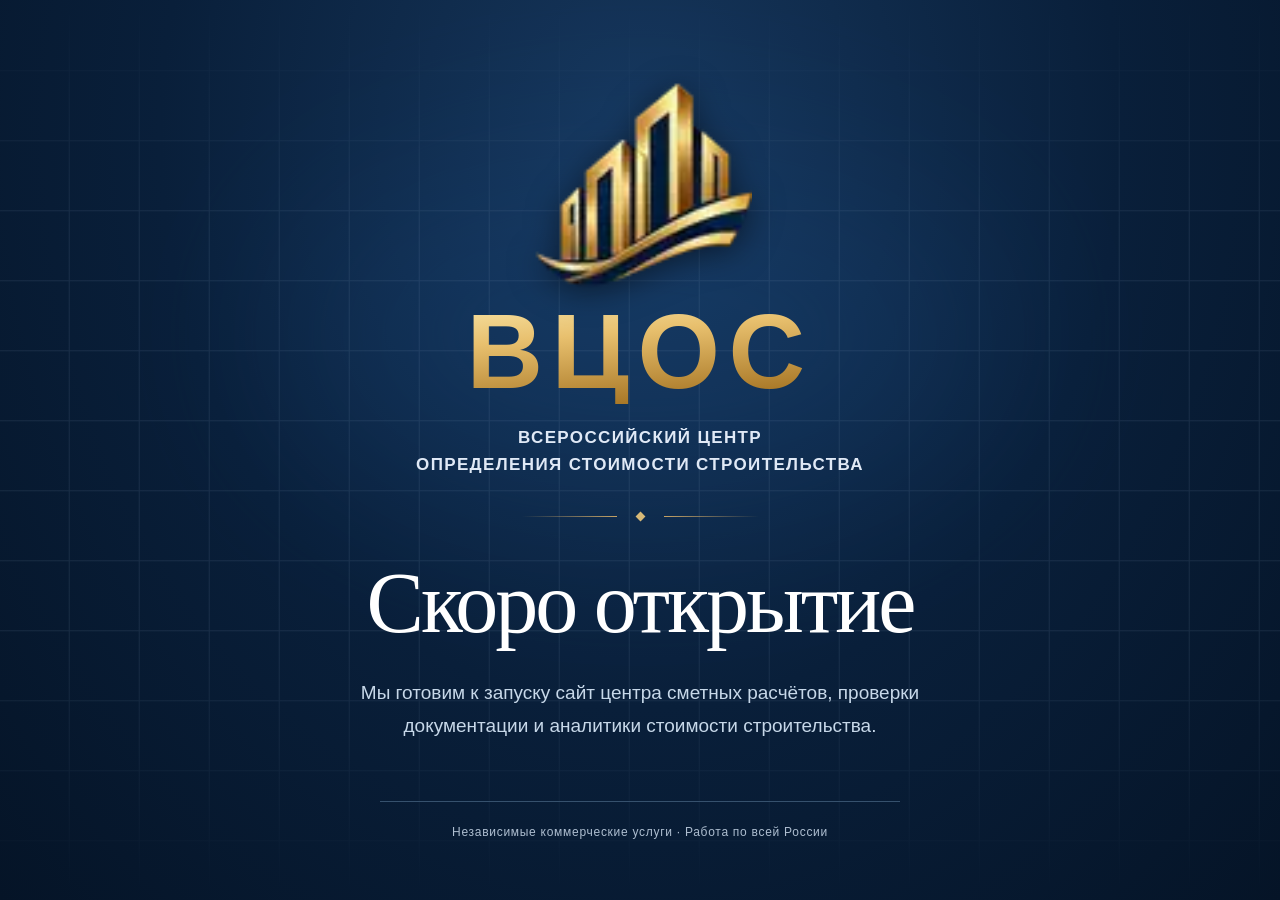
<file: index.html>
<!doctype html>
<html lang="ru"><head><meta charset="utf-8"><meta name="viewport" content="width=device-width,initial-scale=1"><meta name="description" content="Всероссийский центр определения сметной стоимости строительства — сметные расчёты, конъюнктурный анализ, проверка КС-2 и КС-3, экспертное сопровождение по России."><title>ВЦОС — Всероссийский центр определения стоимости строительства | Сметная аналитика</title>
<link rel="canonical" href="https://xn--b1ayjs.xn--p1ai/"><link rel="icon" type="image/svg+xml" href="favicon.svg">
<meta property="og:type" content="website">
<meta property="og:locale" content="ru_RU">
<meta property="og:title" content="ВЦОС — Всероссийский центр определения стоимости строительства">
<meta property="og:description" content="Составление и проверка смет, анализ ГЭСН, КС-2 и КС-3, обоснование стоимости ресурсов. Работа по России.">
<meta property="og:image" content="https://xn--b1ayjs.xn--p1ai/assets/hero-gesn-final.webp">
<meta property="og:url" content="https://xn--b1ayjs.xn--p1ai/">
<style>
:root{--dark:#123241;--gold:#b28951;--ink:#223943;--muted:#61737a;--light:#f3f5f2}*{box-sizing:border-box}html{scroll-behavior:smooth}body{margin:0;font:16px/1.65 "Segoe UI",Arial,sans-serif;color:var(--ink)}a{text-decoration:none;color:inherit}button,input,textarea,select{font:inherit}button{cursor:pointer}.container{max-width:1200px;padding:0 26px;margin:0 auto}.header{background:white;border-bottom:1px solid #e5e9e8;position:sticky;top:0;z-index:20}.header-in{display:flex;justify-content:space-between;align-items:center;min-height:86px;gap:25px}.logo{font-size:22px;font-weight:850;letter-spacing:-.8px;line-height:1;color:var(--dark)}.logo span{color:var(--gold)}.logo small{display:block;font-size:9px;letter-spacing:2px;font-weight:650;color:#708189;margin-top:9px}nav{display:flex;align-items:center;gap:27px;font-size:14px;font-weight:600}nav a:hover{color:#9b763f}.nav-cta{background:var(--dark);padding:10px 16px;color:white}.nav-cta:hover{color:white;background:#285368}.hero{background:var(--light)}.hero-grid{display:grid;grid-template-columns:1fr .9fr;align-items:center;gap:65px;padding-top:85px;padding-bottom:90px}.kicker{color:#a17a47;font-size:11px;letter-spacing:2.3px;font-weight:800;text-transform:uppercase}h1,h2,h3{font-family:Georgia,"Times New Roman",serif;font-weight:normal;line-height:1.15}h1{font-size:clamp(44px,5.3vw,76px);letter-spacing:-1.7px;margin:25px 0}h1 em,h2 em{color:#a17a47}.lead{font-size:18px;color:#5b6d74;max-width:620px}.actions{display:flex;flex-wrap:wrap;align-items:center;gap:29px;margin-top:34px}.btn{display:inline-block;background:var(--dark);color:white;padding:16px 24px;font-size:14px;font-weight:700;border:0;text-align:center}.btn:hover{background:#285368}.text-link{font-size:14px;font-weight:700;border-bottom:1px solid var(--gold)}.hero-foot{font-size:13px;color:#7b8a8f;margin-top:34px}.hero-foot:before{content:"●";color:var(--gold);margin-right:9px}.blueprint{background:linear-gradient(130deg,#e1e8e7,#f1f4f2);padding:22px;border:1px solid #c8d4d5;box-shadow:18px 18px 0 #e4eae7}.blueprint>div{display:flex;justify-content:space-between;font-size:9px;letter-spacing:1.8px;color:#6a7f86;font-weight:700}.blueprint svg{display:block;width:100%;height:auto;margin:15px auto}.strip{background:var(--dark);color:#b9cbd1}.strip-in{display:flex;justify-content:space-between;flex-wrap:wrap;gap:13px;padding-top:20px;padding-bottom:20px;font-size:10px;letter-spacing:1.5px;font-weight:750}.section{padding:100px 0}.light{background:var(--light)}.section-head{display:grid;grid-template-columns:1fr 380px;align-items:end;gap:60px;margin-bottom:38px}h2{font-size:clamp(35px,4vw,55px);letter-spacing:-1.2px;margin:15px 0 24px}.section-head p{color:var(--muted);margin-bottom:5px}.services{display:grid;grid-template-columns:repeat(3,1fr);gap:1px;background:#d7dfde;border:1px solid #d7dfde}.service{background:white;padding:32px;min-height:270px;display:flex;flex-direction:column}.service:first-child{background:#e7ede9}.service .number{color:var(--gold);font-family:Georgia,serif}.service h3{font-size:25px;margin:33px 0 14px}.service p{font-size:14px;color:#61737a;margin:0 0 20px}.service a{margin-top:auto;color:#9e743f;font-size:13px;font-weight:700}.dark-section{background:var(--dark);color:#fff}.dark-grid{display:grid;grid-template-columns:1fr 1fr;gap:85px}.dark-section p{color:#bacbd0}.problems{list-style:none;padding:0;margin:0}.problems li{padding:17px 0;border-bottom:1px solid #47626e;display:flex;gap:25px}.problems li:first-child{border-top:1px solid #47626e}.problems b{font:14px Georgia,serif;color:#d0ab74}.steps{display:grid;grid-template-columns:repeat(4,1fr);gap:25px;margin-top:48px}.step{border-top:2px solid var(--dark);padding-top:22px}.step b{font:30px Georgia,serif;color:var(--gold)}.step h3{font-size:23px;margin:23px 0 10px}.step p{color:var(--muted);font-size:14px}.formats{margin-top:35px;color:#5f737b;font-size:14px}.formats strong{color:var(--dark)}.scan{background:#e9eeeb}.scan-grid{display:grid;grid-template-columns:.9fr 1.1fr;gap:75px}.scan-intro p,.scan-intro li{color:#5e7078}.scan-intro ul{padding-left:20px}.small{font-size:12px;color:#75878b!important}.form-card{background:white;padding:37px 40px;box-shadow:0 18px 40px #12324110}.form-card h3{font-size:30px;margin:12px 0}.form-card>p{font-size:14px;color:var(--muted)}form{display:grid;gap:15px;margin-top:24px}.two{display:grid;grid-template-columns:1fr 1fr;gap:14px}label{display:block;font-size:12px;font-weight:750;color:#31505e}input,textarea,select{display:block;width:100%;border:1px solid #d0dbdc;background:#fcfdfc;padding:12px;margin-top:7px;color:var(--ink);border-radius:0;font-size:14px}textarea{resize:vertical}.submit{width:100%}.status{color:#31634b;font-size:13px;margin:0}.disclaimer{font-size:12px;line-height:1.5;color:#75858a}.faq-grid{display:grid;grid-template-columns:1fr 1fr;gap:75px}details{border-top:1px solid #d2dcdd;padding:16px 0}details:last-child{border-bottom:1px solid #d2dcdd}summary{cursor:pointer;font-weight:700}details p{font-size:14px;color:var(--muted);margin:13px 0 2px}.footer{background:#0b2632;color:#afc4cb;padding:38px 0}.footer-in{display:flex;align-items:center;justify-content:space-between;gap:25px;font-size:13px}.footer strong{color:#fff;font-size:18px}.footer p{margin:8px 0 0}.footer a{text-decoration:underline}a:focus-visible,button:focus-visible,input:focus-visible,textarea:focus-visible,select:focus-visible{outline:3px solid var(--gold);outline-offset:3px}@media(max-width:900px){nav{gap:13px;flex-wrap:wrap;justify-content:flex-end}.hero-grid,.dark-grid,.scan-grid,.faq-grid{grid-template-columns:1fr}.hero-grid{gap:30px}.blueprint{max-width:550px}.section-head{grid-template-columns:1fr;gap:0}.services{grid-template-columns:repeat(2,1fr)}.steps{grid-template-columns:repeat(2,1fr)}}@media(max-width:600px){.header-in{align-items:flex-start;flex-direction:column;padding-top:20px;padding-bottom:18px}nav{gap:14px;font-size:12px;justify-content:flex-start}.hero-grid{padding-top:60px;padding-bottom:65px}.section{padding:65px 0}.services,.steps,.two{grid-template-columns:1fr}.service{min-height:auto}.scan-grid{gap:26px}.form-card{padding:25px}.footer-in{display:block}.blueprint{box-shadow:9px 9px 0 #e4eae7}}@media(prefers-reduced-motion:reduce){html{scroll-behavior:auto}}
.logo{display:flex;flex-direction:column;align-items:flex-start;max-width:440px;font-size:19px;line-height:1.18;letter-spacing:0}
.logo strong{display:block;color:var(--dark);font-weight:850}
.logo small{display:block;color:var(--gold);font-size:10px;line-height:1.4;font-weight:750;letter-spacing:.35px;margin-top:5px;text-transform:uppercase}
.footer strong{display:block;max-width:680px;line-height:1.35}
@media(max-width:600px){.logo{font-size:18px}.logo small{font-size:9px;letter-spacing:0}}

/* Navy and white visual theme, updated October 2026 */
:root{--dark:#071c31;--gold:#bed7ed;--ink:#f5f9fd;--muted:#c6d5e4;--light:#0e2843}
body{background:#071c31;color:#f5f9fd}
.header{background:#081d31;border-color:#24445e}
.logo strong,.logo small,nav a{color:#f5f9fd}
.logo small{opacity:.83}
nav a:hover,.text-link:hover{color:#c4e3fc}
.header .nav-cta,.btn{background:#f3f8fe;color:#0c2944}
.header .nav-cta:hover,.btn:hover{background:#cbdfef;color:#092239}
.hero{background:linear-gradient(125deg,#071a2e 0%,#102b46 70%,#173852 100%)}
.hero h1,.hero h1 em{color:#ffffff}
.hero .lead{color:#cfdeec}
.hero .kicker,.kicker{color:#c2dcf1}
.hero-foot{color:#d0deea}
.hero-foot:before{color:#c2dcf1}
.hero-photo{margin:0;position:relative;border:1px solid #395771;box-shadow:16px 16px 0 #173750;overflow:hidden;min-height:540px;background:#1c3c59}
.hero-photo img{width:100%;height:540px;object-fit:cover;object-position:54% 50%;display:block;filter:brightness(.83) saturate(.86)}
.hero-photo:after{content:"";position:absolute;inset:50% 0 0;background:linear-gradient(transparent,#081b2ec9);pointer-events:none}
.hero-photo figcaption{position:absolute;z-index:1;left:24px;bottom:22px;right:20px;font-size:12px;color:#f6faff;letter-spacing:.1px}
.hero-photo figcaption a{color:#f6faff;text-decoration:underline}
.strip{background:#0e2c49;border-top:1px solid #2b4a64;border-bottom:1px solid #2b4a64;color:#e1edfa}
.section,.section.light{background:#0c233a}
.section h2,.section h3{color:#fff}
.section-head p,.service p,.step p,.formats,.formats strong{color:#c6d6e5}
.services{background:#36526a;border-color:#36526a}
.service,.service:first-child{background:#13334f}
.service:first-child{background:#1a405c}
.service .number,.step b,.service a{color:#c3dbf1}
.service a:hover{color:#ffffff}
.dark-section{background:#06172a}
.dark-section h2 em{color:#d0e7fc}
.dark-section p{color:#cad9e6}
.problems li{border-color:#3b536a;color:#f6f9fc}
.problems b{color:#b9d5ec}
.step{border-color:#88aecb}
.scan{background:#112e4a}
.scan-intro h2 em{color:#d7e9fa}
.scan-intro p,.scan-intro li,.scan-intro .small{color:#c8d9e8!important}
.form-card{background:#1c405c;box-shadow:0 20px 50px #03122366}
.form-card h3{color:#ffffff}
.form-card>p{color:#d5e3ef}
.form-card label{color:#f3f8fc}
.form-card input,.form-card select,.form-card textarea{background:#f0f5fa;color:#142e42;border-color:#82a0b5}
.form-card .disclaimer{color:#b8ccdc}
.form-card .status{color:#d8f0d9}
.faq-grid details{border-color:#365570}
.faq-grid summary{color:#f5f9fd}
.faq-grid details p{color:#cbd9e6}
.footer{background:#051524;color:#c3d5e5}
.footer strong{color:#fff}
@media(max-width:900px){.hero-photo,.hero-photo img{min-height:380px;height:380px}}
@media(max-width:600px){.hero-photo,.hero-photo img{min-height:300px;height:300px;box-shadow:none}.hero-photo figcaption{font-size:10px;bottom:14px;left:14px}.hero h1{font-size:clamp(38px,10vw,57px)}}

/* Approved engineering / estimating campaign artwork */
.visually-hidden{position:absolute!important;width:1px;height:1px;padding:0;margin:-1px;overflow:hidden;clip:rect(0,0,0,0);white-space:nowrap;border:0}
.hero-approved{padding:0 0 40px;background:#061b32}
.hero-approved .approved-visual{margin:0 auto;max-width:1680px}
.hero-approved .approved-visual img{display:block;width:100%;height:auto;aspect-ratio:1672/941;object-fit:cover;object-position:center}
.hero-approved .approved-actions{display:flex;align-items:center;justify-content:flex-start;gap:32px;flex-wrap:wrap;padding-top:22px;padding-bottom:5px}
.hero-approved .approved-actions .btn{background:#f3f8fe;color:#0c2944}
.hero-approved .approved-actions .text-link{color:#e6f0f8;border-color:#c3d8e9}
.hero-mobile-intro{display:none}
@media(max-width:700px){
.hero-approved{padding-bottom:30px}
.hero-mobile-intro{display:block;padding:35px 24px 24px;background:#071c31}
.hero-mobile-intro h2{font-size:clamp(29px,7vw,41px);margin:12px 0 10px;line-height:1.2;color:#fff}
.hero-mobile-intro p{font-size:15px;line-height:1.55;color:#c6d6e5;margin:0}
.hero-approved .approved-visual{height:310px;overflow:hidden}
.hero-approved .approved-visual img{height:100%;width:100%;aspect-ratio:auto;object-fit:cover;object-position:72% 50%}
.hero-approved .approved-actions{gap:20px;padding-top:24px;justify-content:flex-start}
}
.scan-consent{display:flex!important;align-items:flex-start;gap:11px;font-size:13px!important;line-height:1.4!important;font-weight:400!important;color:#f0f6fa!important}
.scan-consent input[type=checkbox]{flex:0 0 18px!important;width:18px!important;height:18px!important;margin:1px 0 0!important;accent-color:#c4def1}
.form-card .disclaimer a{color:#f0f8ff;text-decoration:underline}

.scan-copy{width:100%;background:transparent;border:1px solid #a2c5df;color:#edf7fd;padding:13px 19px;font-weight:700;cursor:pointer}
.scan-copy:hover{background:#285471}
.scan-status{font-size:13px!important;color:#cfe8fa!important;margin:0;min-height:18px}
.scan-result{background:#102e49;border:1px solid #597992;padding:20px;margin-top:12px;display:grid;gap:13px}
.scan-result[hidden]{display:none}
.scan-result label{color:#fff;font-size:13px;font-weight:750}
.scan-result textarea{width:100%;font-size:13px;background:#f6f9fc;color:#112b40;border:1px solid #a6bfce;padding:12px;resize:vertical;line-height:1.5}
.scan-mail-link{display:block;text-align:center;background:#edf6fc;color:#10314e;font-weight:750;padding:13px 20px;text-decoration:none}
.scan-mail-link:hover{background:#cfdfeb}
.scan-instructions{font-size:13px!important;color:#d5e7f4!important;margin:0!important;line-height:1.5!important}
.form-card .disclaimer a{color:#f0f8ff;text-decoration:underline}

#yandex-scan[hidden],#manual-scan[hidden]{display:none!important}
#yandex-scan-frame{border:1px solid #496a84;background:#0d2b45;display:block;border-radius:0;max-width:100%}
.scan-privacy-note{font-size:12px!important;color:#c2d4e2!important}

/* About and contact sections: dark navy / white */
#about,#contacts{scroll-margin-top:102px}
.about-section{background:linear-gradient(135deg,#0d2b47 0%,#09233b 100%);color:#f8fbff;border-top:1px solid #24415a}
.about-top{display:grid;grid-template-columns:1.05fr .95fr;gap:65px;align-items:end;margin-bottom:36px}
.about-top h2{color:#fff;margin:17px 0 0}
.about-top h2 em{color:#c1dbef}
.about-lead{font-size:16px;line-height:1.75;color:#d2e1ee}
.about-lead p{margin:0 0 13px}
.about-tiles{display:grid;grid-template-columns:repeat(3,1fr);gap:1px;background:#527188;border:1px solid #527188}
.about-tiles article{padding:30px;min-height:265px;background:#12334f}
.about-tiles article:nth-child(2){background:#173a57}
.about-num{color:#b7d2e7;font-size:11px;letter-spacing:1.5px;font-weight:750;text-transform:uppercase}
.about-tiles h3{font-size:26px;color:#fff;margin:33px 0 13px}
.about-tiles p{font-size:14px;line-height:1.65;color:#d0deea;margin:0}
.about-bottom{display:flex;justify-content:space-between;align-items:center;gap:28px;padding:26px 0 0}
.about-bottom p{margin:0;color:#d1e2ee;font-size:14px}
.about-bottom strong{color:#fff}
.about-bottom .text-link{flex-shrink:0;color:#f6fbff;border-color:#a6c9e4}
.contact-section{background:linear-gradient(120deg,#081c31,#153653);border-top:1px solid #30526d;color:#f7fbff}
.contact-layout{display:grid;grid-template-columns:1fr .93fr;gap:80px;align-items:center}
.contact-layout h2{margin:20px 0 26px;color:#fff}
.contact-layout h2 em{color:#c7e2f4}
.contact-layout p{color:#d3e3ef;line-height:1.8}
.contact-layout .contact-secondary{font-size:14px;color:#b9cddd}
.contact-panel{background:#173a58;border:1px solid #56738a;padding:34px}
.contact-label{font-size:11px;font-weight:750;letter-spacing:1.5px;color:#c4e0f3}
.contact-email{display:inline-block;font-size:clamp(23px,2.6vw,33px);line-height:1.3;overflow-wrap:anywhere;margin:16px 0 6px;color:#fff;font-weight:750}
.contact-email:hover{text-decoration:underline}
.contact-panel p{font-size:14px;line-height:1.65;color:#d0e0ed}
.contact-panel .btn{margin:10px 0 7px}
.contact-rule{border-top:1px solid #56738a;margin:26px 0 17px}
.contact-panel .contact-legal{font-size:12px;color:#bfd2df;margin:0}
.footer-links{display:flex;flex-wrap:wrap;align-content:center;justify-content:flex-end;gap:12px 23px;max-width:420px}
.footer-links a{color:#d7e7f1;font-weight:600}
.footer-links a:hover{text-decoration:underline}
.footer .footer-note{font-size:12px;color:#adc2d0;margin-top:5px}
@media(max-width:900px){.about-top,.contact-layout{grid-template-columns:1fr;gap:20px}.about-tiles{grid-template-columns:1fr}.about-tiles article{min-height:auto}.about-bottom{align-items:start;flex-direction:column}.footer-links{justify-content:flex-start}}
@media(max-width:600px){.about-tiles article{padding:25px}.about-tiles h3{margin:16px 0 10px}.contact-panel{padding:24px}.contact-email{font-size:26px}.contact-layout h2{font-size:37px}.header-in{gap:15px}}
/* Editorial materials */
.materials-section{background:#0c2944;color:#f7fbff;border-top:1px solid #31536e}
.materials-section .section-head h2,.materials-section .section-head h2 em{color:#fff}
.materials-section .section-head p{color:#c4d6e6}
.materials-cards{display:grid;grid-template-columns:1fr 1fr;gap:18px}
.materials-cards article{display:flex;flex-direction:column;gap:12px;padding:33px 32px;background:#163b58;border:1px solid #3b5e7b}
.materials-index{font-size:11px;text-transform:uppercase;letter-spacing:1.7px;font-weight:750;color:#b4d5eb}
.materials-cards h3{font-size:29px;color:#fff;margin:8px 0}
.materials-cards p{font-size:14px;color:#d0e1ed;margin:0 0 18px;flex:1}
.materials-cards a{color:#ebf7ff;border-bottom:1px solid #8bb9d9;align-self:flex-start;font-size:14px;font-weight:700}
.materials-all{display:inline-block;margin-top:24px;color:#fff;font-weight:700;border-bottom:1px solid #9cc1df;font-size:14px}
@media(max-width:700px){.materials-cards{grid-template-columns:1fr}.materials-cards article{padding:26px}}
.news-teaser{background:#0c2944;color:#f7fbff;border-top:1px solid #355670}.news-teaser h2,.news-teaser h2 em{color:#fff}.news-teaser .section-head p{color:#c6d9e8}.news-teaser-items{display:grid;grid-template-columns:repeat(2,minmax(0,1fr));gap:18px}.news-teaser-items article{padding:27px;border:1px solid #476880;background:#163a58}.news-teaser-items h3{margin:13px 0;color:#fff}.news-teaser-items p{font-size:14px;color:#d0e0ed}.news-teaser-items .news-date{font-size:11px;color:#aacee8}.news-teaser-items a{display:inline-block;font-size:14px;font-weight:700;border-bottom:1px solid #accfe5;color:#fff}@media(max-width:650px){.news-teaser-items{grid-template-columns:1fr}}

/* Distinct roles: customer / contractor. Original content, no external design assets. */
#audience{scroll-margin-top:105px}
.audience-section{background:linear-gradient(135deg,#102f4b,#0c2540)!important;border-top:1px solid #3b5a72;color:#f7fbff}
.audience-section h2,.audience-section h2 em{color:#f9fcff}
.audience-section .section-head p{color:#d2e0ed}
.service-audience-link{display:inline-block;margin:10px 0 0 24px;color:#e9f4fc;font-size:14px;border-bottom-color:#b7d7ed}
.audience-tabs{display:flex;gap:9px;border-bottom:1px solid #678399;padding-bottom:14px;flex-wrap:wrap}
.audience-tab{border:1px solid #7290aa;padding:14px 25px;min-width:188px;background:#163c59;color:#e2eef7;font-size:15px;font-weight:750;text-align:center}
.audience-tab:hover{background:#235274}
.audience-tab[aria-selected="true"]{background:#f5f9fc;color:#0a2a45;border-color:#f5f9fc}
.audience-tab:focus-visible{outline:3px solid #bad9ef;outline-offset:3px}
.audience-panel{border:1px solid #597c94;border-top:0;background:#153952;padding:40px}
.audience-panel[hidden]{display:none!important}
.audience-cols{display:grid;grid-template-columns:1fr .9fr;gap:50px;align-items:start}
.audience-eyebrow,.audience-tag{font-size:11px;letter-spacing:1.4px;text-transform:uppercase;font-weight:800;color:#b8d8ed}
.audience-panel h3{color:#fff;font-size:33px;margin:14px 0 13px}
.audience-panel p{color:#d2e1ed;line-height:1.7;margin:0 0 19px}
.audience-cta{display:inline-block;color:#f7fbff;font-size:14px;font-weight:750;border-bottom:1px solid #b2d6ef}
.audience-subhead{display:block;color:#fff;margin:4px 0 15px}
.audience-points{margin:0;padding:0;list-style:none}
.audience-points li{position:relative;padding:11px 0 11px 29px;color:#d9e9f3;border-bottom:1px solid #43657b}
.audience-points li::before{content:"✓";position:absolute;left:0;top:11px;color:#a8d5f3}
.audience-documents{display:grid;grid-template-columns:1fr 1fr;gap:18px 50px;border-top:1px solid #597c94;margin-top:35px;padding-top:34px}
.audience-documents h3{color:#fff;font-size:27px;margin:12px 0}
.audience-documents p{color:#d0e1ef;margin:0;font-size:14px}
.audience-documents ul{margin:0;padding-left:20px;color:#e1eef7;font-size:14px}
.audience-documents li{margin-bottom:9px}
.audience-docs-action{grid-column:1 / -1;display:flex;gap:18px;align-items:center;flex-wrap:wrap;margin-top:5px}
.audience-docs-action .btn{flex:0 0 auto}
.audience-docs-action span{font-size:12px;color:#bad0e0;max-width:540px}
@media(max-width:800px){.audience-cols{grid-template-columns:1fr;gap:20px}.audience-documents{grid-template-columns:1fr;gap:20px}.audience-panel{padding:26px}}
@media(max-width:600px){.audience-tab{flex:1 1 130px;min-width:0;padding:12px}.audience-panel h3{font-size:28px}.service-audience-link{margin-left:0;display:block;width:max-content;max-width:100%}.audience-docs-action .btn{width:100%}}
</style><link rel="stylesheet" href="assets/vcos-brand.css">
<meta name="robots" content="noindex,nofollow">
<link rel="stylesheet" href="/assets/coming-soon.css">
</head><body>
<div id="vcos-prelaunch-screen" role="main" aria-label="ВЦОС — скоро открытие">
<div class="vcos-stage">
 <img class="vcos-mark" src="/assets/vcos-gold-icon.webp" width="112" height="112" alt="Золотой знак ВЦОС — архитектурный силуэт">
 <div class="vcos-name">ВЦОС</div>
 <p class="vcos-full">Всероссийский центр<br>определения стоимости строительства</p>
 <div class="vcos-rule" aria-hidden="true"><span></span></div>
 <h1>Скоро открытие</h1>
 <p class="vcos-message">Мы готовим к запуску сайт центра сметных расчётов, проверки документации и аналитики стоимости строительства.</p>
 <p class="vcos-footnote">Независимые коммерческие услуги · Работа по всей России</p>
</div>
</div>

<header class="header"><div class="container header-in"><a class="brand-lockup" href="#home" aria-label="ВЦОС — Всероссийский центр определения стоимости строительства"><img class="brand-icon" src="assets/vcos-gold-icon.webp" width="84" height="80" alt="" decoding="async"><span class="brand-copy"><strong class="brand-word">ВЦОС</strong><small class="brand-descriptor">Всероссийский центр определения<br>стоимости строительства</small></span></a><nav aria-label="Разделы"><a href="#about">О центре</a><a href="services.html">Услуги</a><a href="news.html">Статьи</a><a href="materials.html">Материалы</a><a href="#contacts">Контакты</a><a class="nav-cta" href="#scan">Смета-скан</a></nav></div></header>
<main><section class="hero hero-approved" id="home" aria-label="Всероссийский центр определения сметной стоимости строительства">
<h1 class="visually-hidden">Всероссийский центр определения сметной стоимости строительства — сметные расчёты и экспертное сопровождение</h1>
<div class="hero-mobile-intro">
<div class="kicker">Независимая строительная аналитика</div>
<h2>Определение сметной стоимости строительства</h2>
<p>Сметные расчёты, ценовая аналитика, экспертиза и сопровождение проектов по всей России.</p>
</div>
<figure class="approved-visual"><img id="hero-manageable-image" src="assets/hero-gesn-final.webp" width="1672" height="941" alt="ГЭСН без года на нормативном сборнике, таблица ГЭСН на ноутбуке, архитектурные чертежи, калькулятор и строящийся объект" fetchpriority="high" decoding="async"></figure>
<div class="container approved-actions"><a class="btn" href="#scan">Бесплатная оценка сметы ↗</a><a class="text-link" href="#services">Посмотреть услуги →</a></div>
</section>
<div class="strip"><div class="container strip-in"><span>СТРОИТЕЛЬНЫЕ КОМПАНИИ</span><span>ГОСКОНТРАКТЫ</span><span>ПРОЕКТНЫЕ ОРГАНИЗАЦИИ</span><span>ЧАСТНЫЕ ЗАКАЗЧИКИ</span></div></div>
<section class="section about-section" id="about" aria-labelledby="about-heading">
<div class="container">
<div class="about-top"><div><div class="kicker">О центре · Работа по всей России</div><h2 id="about-heading">Сметная стоимость —<br><em>в цифрах и документах</em></h2></div>
<div class="about-lead"><p data-site-text="about_lead">Помогаем разобраться в расчётах стоимости строительства, проверить состав и объёмы работ, сопоставить смету с исполнительной документацией и подготовить обоснованную позицию для переговоров.</p><p data-site-text="about_details">Объём анализа определяем по исходным данным и конкретной задаче заказчика.</p></div></div>
<div class="about-tiles">
<article><span class="about-num">01 / Нормативы</span><h3>Сметные расчёты</h3><p>Анализ норм ГЭСН, ресурсов, коэффициентов и исходных объёмов. Для определения стоимости учитываем применимую методику и исходные условия проекта.</p></article>
<article><span class="about-num">02 / Сопоставление</span><h3>Контроль выполнения</h3><p>Сверка смет и актов КС-2, анализ справок КС-3, накопительных объёмов и незакрытого остатка работ.</p></article>
<article><span class="about-num">03 / Обоснования</span><h3>Аналитика цен</h3><p>Работа со спецификациями, ценовыми предложениями и характеристиками строительных материалов и оборудования.</p></article>
</div>
<div class="about-bottom"><p><strong>Кому полезны услуги:</strong> подрядчикам, строительным компаниям, заказчикам, проектным организациям и частным лицам.</p><a class="text-link" href="services.html">Подробнее о направлениях ↗</a></div>
</div></section>
<section class="section light" id="services"><div class="container"><div class="section-head"><div><div class="kicker">01 / Компетенции</div><h2>Услуги для сложных<br>строительных задач</h2></div><p>От локальных сметных расчётов до комплексного сопровождения: разбираемся в цифрах и документах, чтобы у клиента была аргументированная позиция.</p></div><div class="services">
<article class="service"><span class="number">01</span><h3>Составление и проверка смет</h3><p>Локальные сметные расчёты, анализ расценок, объёмов и ресурсов по исходным документам.</p><a href="services.html#estimates">Подробнее об услуге ↗</a></article>
<article class="service"><span class="number">02</span><h3>Конъюнктурный анализ цен</h3><p>Подбор и обоснование стоимости материалов, оборудования и работ по рыночным предложениям.</p><a href="services.html#prices">Подробнее об услуге ↗</a></article>
<article class="service"><span class="number">03</span><h3>Проверка КС-2 и КС-3</h3><p>Сопоставление выполненных работ со сметой, анализ расхождений и незакрытых объёмов.</p><a href="services.html#acts">Подробнее об услуге ↗</a></article>
<article class="service"><span class="number">04</span><h3>Экспертное сопровождение</h3><p>Анализ проектной и сметной документации, подготовка замечаний и обоснований.</p><a href="services.html#expert">Подробнее об услуге ↗</a></article>
<article class="service"><span class="number">05</span><h3>Аналитика стройматериалов</h3><p>Сравнение рыночных цен и предложений поставщиков для принятия решений.</p><a href="services.html#materials">Подробнее об услуге ↗</a></article>
<article class="service"><span class="number">06</span><h3>Юридическая аналитика</h3><p>Разбор договорных вопросов и документов, аналитические материалы по строительным спорам.</p><a href="services.html#legal">Подробнее об услуге ↗</a></article>
<article class="service"><span class="number">07</span><h3>Бухгалтерские консультации</h3><p>Разбор учётных, расчётных и документальных вопросов строительных проектов.</p><a href="services.html#accounting">Подробнее об услуге ↗</a></article>
</div><div style="margin-top:32px"><a class="btn" href="services.html">Все направления и условия работы ↗</a> <a class="text-link service-audience-link" href="#audience">Подобрать направление под задачу ↗</a></div></div></section>
<section class="section audience-section" id="audience" aria-labelledby="audience-heading">
<div class="container">
 <div class="section-head">
  <div><div class="kicker">Выберите свою задачу</div><h2 id="audience-heading">Для заказчика и подрядчика —<br><em>разный фокус проверки</em></h2></div>
  <p>Одни и те же документы требуют разного подхода. Выберите свою роль, чтобы увидеть, на какие вопросы мы предлагаем обратить внимание в первую очередь.</p>
 </div>
 <div class="audience-tabs" role="tablist" aria-label="Подбор услуг по роли в строительстве">
  <button id="aud-tab-customer" class="audience-tab" type="button" role="tab" aria-controls="aud-panel-customer" aria-selected="true" tabindex="0">Я заказчик</button>
  <button id="aud-tab-contractor" class="audience-tab" type="button" role="tab" aria-controls="aud-panel-contractor" aria-selected="false" tabindex="-1">Я подрядчик</button>
 </div>
 <div class="audience-panel" id="aud-panel-customer" role="tabpanel" tabindex="0" aria-labelledby="aud-tab-customer">
  <div class="audience-cols">
   <div><div class="audience-eyebrow">Контроль бюджета и обоснованности</div><h3>Понять, за что вы платите</h3><p>Проверяем состав сметных работ, объёмы и цену ресурсов в пределах согласованного задания. Отдельно рассматриваем предложения подрядчиков и документы по уже выполненным работам.</p>
   <a class="audience-cta" href="services.html#estimates">Проверка смет ↗</a></div>
   <div><strong class="audience-subhead">С чем поможем разобраться</strong>
    <ul class="audience-points"><li>Совпадают ли объёмы сметы с проектом и ведомостями?</li><li>Чем обоснованы расценки и стоимость материалов?</li><li>Что отражено в КС-2 и какие позиции требуют уточнения?</li></ul>
   </div>
  </div>
 </div>
 <div class="audience-panel" id="aud-panel-contractor" role="tabpanel" tabindex="0" aria-labelledby="aud-tab-contractor" hidden>
  <div class="audience-cols">
   <div><div class="audience-eyebrow">Обоснование работ и защита расчёта</div><h3>Подготовить аргументы для согласования</h3><p>Разбираем замечания к смете, спорные позиции и фактические объёмы. Помогаем систематизировать расчёты и документы для взаимодействия с заказчиком.</p>
    <a class="audience-cta" href="services.html#acts">Сверка сметы и КС-2 ↗</a></div>
   <div><strong class="audience-subhead">С чем поможем разобраться</strong>
    <ul class="audience-points"><li>Почему заказчик не принимает расценки или объёмы?</li><li>Что уже закрыто актами КС-2, а что остаётся?</li><li>Каких исходных расчётов не хватает для обоснования стоимости?</li></ul>
   </div>
  </div>
 </div>
 <div class="audience-documents">
  <div><span class="audience-tag">Перед обращением</span><h3>Какие документы подготовить?</h3><p>Для начала достаточно описания задачи. Если документы есть, полезно заранее собрать:</p></div>
  <ul><li>смету и применяемую нормативную базу;</li><li>проект, спецификации или ведомость объёмов;</li><li>замечания и вопросы к расчётам;</li><li>акты КС-2 и КС-3 — если нужно проверить выполнение.</li></ul>
  <div class="audience-docs-action"><a class="btn" href="#scan">Описать задачу в «Смета-скан» ↗</a><span>Не прикладывайте к открытой форме конфиденциальные документы: порядок их передачи согласуем отдельно.</span></div>
 </div>
</div>
</section>
<section class="section dark-section" id="approach">
<div class="container">
 <div class="kicker">02 / Понимаем задачу</div>
 <div class="problem-intro">
  <h2>Ваши проблемы —<br><em>наша предметная работа</em></h2>
  <p>Смета, проект, акты выполненных работ и договор должны складываться в понятную картину. У заказчика и подрядчика возникают разные вопросы — мы поможем разобрать расчёты и документы с учётом роли каждой стороны.</p>
 </div>
 <div class="problem-two">
  <article class="problem-card" id="problems-contractor">
   <div class="problem-role">Для подрядчика</div>
   <h3>Как подтвердить стоимость и объёмы?</h3>
   <ol>
    <li>Заказчик не принимает расценки или отказывается подписывать КС-2 и КС-3.</li>
    <li>Сметного бюджета не хватает на фактическую стоимость работ.</li>
    <li>Проектные объёмы не совпадают с фактически выполненными работами.</li>
    <li>Возникли дополнительные работы — как корректно обосновать их стоимость?</li>
    <li>Оспаривают цены материалов, оборудования, коэффициенты и применённые нормативы.</li>
    <li>Нет штатного сметчика или времени свести все акты и определить незакрытый остаток.</li>
   </ol>
   <a class="problem-link" href="services.html#acts">Сверка сметы и выполненных работ ↗</a>
  </article>
  <article class="problem-card problem-card-customer" id="problems-customer">
   <div class="problem-role">Для заказчика</div>
   <h3>Как проверить обоснованность затрат?</h3>
   <ol>
    <li>Соответствуют ли сметные объёмы проекту, спецификациям и ведомостям?</li>
    <li>Нет ли ошибок в расценках, коэффициентах и составе ресурсов?</li>
    <li>Соответствуют ли цены материалов и оборудования необходимым характеристикам и условиям закупки?</li>
    <li>Подрядчик предъявляет дополнительные работы — подтверждены ли их объём и основания?</li>
    <li>Сходятся ли КС-2 и КС-3 со сметой и изменениями договора?</li>
    <li>Как определить оплаченные, предъявленные и оставшиеся объёмы без двойного учёта?</li>
   </ol>
   <a class="problem-link" href="services.html#estimates">Проверка сметной документации ↗</a>
  </article>
 </div>
 <div class="problem-action"><p>Для начала достаточно описать задачу и указать, какие документы есть в наличии. Бесплатная предварительная оценка не заменяет полноценную экспертизу.</p><a class="btn" href="#scan">Обсудить задачу ↗</a></div>
</div>
</section>
<section class="section" id="process"><div class="container"><div class="kicker">03 / Порядок работы</div><h2>От вопроса к решению</h2><div class="steps"><article class="step"><b>01</b><h3>Заявка</h3><p>Вы описываете задачу и имеющиеся документы.</p></article><article class="step"><b>02</b><h3>Предварительная оценка</h3><p>Определяем предмет проверки и исходные сведения.</p></article><article class="step"><b>03</b><h3>Условия</h3><p>Согласуем состав платных работ, сроки и стоимость.</p></article><article class="step"><b>04</b><h3>Результат</h3><p>Передаём расчёты, таблицы или аналитическое заключение.</p></article></div><p class="formats"><strong>Формат сотрудничества:</strong> разовая оплата или постоянное сметное сопровождение.</p></div></section>
<section class="section scan" id="scan"><div class="container scan-grid"><div class="scan-intro"><div class="kicker">04 / Первый шаг</div><h2>«Смета-скан»<br><em>Начнём с главного.</em></h2><p>Бесплатная краткая предварительная оценка сметной задачи. Поможем определить, какие расчёты и документы необходимо проверить в первую очередь.</p><p><strong>Что можно обсудить:</strong></p><ul><li>спорные расценки и объёмы;</li><li>сопоставление сметы и КС-2;</li><li>обоснование стоимости ресурсов;</li><li>недостающие исходные данные.</li></ul><p class="small">Бесплатный этап не заменяет полную экспертизу или итоговое сметное заключение.</p></div><div class="form-card"><div class="kicker">Заявка на оценку</div><h3>Опишите вашу задачу</h3>
<div id="yandex-scan" hidden>
<p>Заполните форму «Смета-скан». После отправки ответы будут сохранены в Яндекс Формах, а уведомление поступит на электронную почту центра.</p>
<iframe id="yandex-scan-frame" title="Заявка «Смета-скан»" loading="lazy" width="100%" height="850" referrerpolicy="strict-origin-when-cross-origin" allow="clipboard-write"></iframe>
<p class="scan-privacy-note">Для обработки контактных данных ознакомьтесь с условиями и политикой, указанными в форме. Не прикладывайте конфиденциальные документы.</p>
</div>
<div id="manual-scan"><p>Заполните форму и нажмите «Подготовить заявку». Готовый текст появится прямо на странице — без почтовой программы. Затем скопируйте его и отправьте на <strong data-site-email-text>ngs-p@mail.ru</strong> из своей почты.</p>
<form id="scan-form"><div class="two"><label>Имя *<input name="name" required autocomplete="name" maxlength="100" placeholder="Ваше имя"></label><label>Телефон *<input name="phone" type="tel" required autocomplete="tel" maxlength="40" placeholder="+7 ..."></label></div><label>Электронная почта *<input name="email" type="email" required autocomplete="email" maxlength="150" placeholder="example@mail.ru"></label><label>Направление<select name="service"><option>Проверка сметы</option><option>Составление сметы</option><option>Конъюнктурный анализ</option><option>Анализ КС-2 / КС-3</option><option>Экспертное сопровождение</option><option>Юридическая аналитика</option><option>Бухгалтерская консультация</option><option>Другое</option></select></label><label>Коротко о задаче<textarea name="description" rows="4" maxlength="2000" placeholder="Что необходимо проверить или рассчитать?"></textarea></label><label class="scan-consent"><input type="checkbox" name="data_consent" value="Да" required> <span>Согласен(на) на использование моих контактных данных для ответа на обращение по электронной почте.</span></label>
<button class="btn submit" type="submit">Подготовить текст заявки ↓</button>
<div id="scan-result" class="scan-result" hidden>
<label for="scan-ready">Текст вашей заявки</label>
<textarea id="scan-ready" rows="11" readonly aria-label="Готовый текст заявки"></textarea>
<button class="scan-copy" id="scan-copy" type="button">Скопировать текст заявки</button>
<a class="scan-mail-link" href="https://e.mail.ru/" target="_blank" rel="noopener noreferrer">Открыть Mail.ru в браузере ↗</a>
<p class="scan-instructions">В почте нажмите «Написать письмо», укажите получателя <strong data-site-email-text>ngs-p@mail.ru</strong>, вставьте скопированный текст и нажмите «Отправить».</p>
</div>
<p id="scan-status" role="status" aria-live="polite" class="scan-status"></p>
<div class="disclaimer">Этот временный способ не отправляет данные автоматически: заявка формируется только в вашем браузере. Не указывайте конфиденциальные сведения. Перед полноценным приёмом заявок потребуется отдельный обработчик и политика персональных данных.</div></form></div></div></div></section>
<section class="section light"><div class="container faq-grid"><div><div class="kicker">05 / Вопросы и ответы</div><h2>Что важно знать</h2></div><div><details><summary>Работаете ли вы с объектами по всей России?</summary><p>Да, задачи рассматриваются дистанционно независимо от региона проекта.</p></details><details><summary>Можно ли заказать только проверку отдельного раздела?</summary><p>Да, состав и объём работ согласуются отдельно для каждой задачи.</p></details><details><summary>Как определяется стоимость услуг?</summary><p>После знакомства с задачей, документами и ожидаемым результатом.</p></details><details><summary>Как передать исходную смету?</summary><p>Способ безопасной передачи документов будет согласован после подключения канала приёма заявок.</p></details></div></div></section>
<section class="section materials-section" id="materials" aria-labelledby="materials-heading">
<div class="container"><div class="section-head"><div><div class="kicker">06 / Справочные материалы</div><h2 id="materials-heading">Полезно знать<br><em>до проверки сметы</em></h2></div><p>Короткие разъяснения о сметных нормативах и проверке актов. Помогут подготовить исходные документы для анализа.</p></div>
<div class="materials-cards">
<article><div class="materials-index">01 / Сметное нормирование</div><h3>ГЭСН и ФЕР: что стоит за шифрами</h3><p>В чём разница между элементными сметными нормами и федеральными единичными расценками и почему важен метод расчёта.</p><a href="materials.html#gesn-fer">Читать материал ↗</a></article>
<article><div class="materials-index">02 / Выполненные работы</div><h3>Как сопоставить КС-2 со сметой</h3><p>Какие документы понадобятся, как сверить объёмы и что учесть при определении остатка незакрытых работ.</p><a href="materials.html#ks2">Читать материал ↗</a></article>
</div>
<a class="materials-all" href="materials.html">Все справочные материалы ↗</a>
</div></section>
<section class="section news-teaser" id="news">
<div class="container"><div class="section-head"><div><div class="kicker">07 / Статьи и новости</div><h2>Разбираем сметные<br><em>вопросы на практике</em></h2></div><p>Пояснения о строительной документации, сметных расчётах и стоимости работ. Новые публикации можно добавлять через редактор сайта.</p></div><div id="news-on-home" class="news-teaser-items" aria-live="polite"><p>Подборка материалов скоро появится.</p></div><div style="margin-top:27px"><a class="btn" href="news.html">Все статьи и новости ↗</a></div></div></section>
<section class="section contact-section" id="contacts" aria-labelledby="contacts-heading">
<div class="container contact-layout">
<div><div class="kicker">08 / Контакты</div><h2 id="contacts-heading">Обсудим вашу <em>сметную задачу</em></h2><p data-site-text="contacts_intro">Опишите, что нужно проверить или рассчитать, какие документы имеются и какой результат ожидается. Начнём с предварительной оценки задачи.</p><p class="contact-secondary" data-site-text="contacts_scope">Работаем с обращениями по объектам в разных регионах России. Состав работ, сроки и стоимость согласовываются индивидуально.</p></div>
<div class="contact-panel">
<div class="contact-label" data-site-text="contact_email_label">ВРЕМЕННЫЙ КОНТАКТНЫЙ EMAIL</div>
<a class="contact-email" data-site-email="1" href="mailto:ngs-p@mail.ru">ngs-p@mail.ru</a>
<p data-site-text="email_note">Адрес для вопросов и обращения по услугам. Его можно скопировать и использовать в своей почте.</p>
<a href="#scan" class="btn">Подготовить обращение ↗</a>
<div class="contact-rule"></div>
<p class="contact-legal">Оператор для юридических документов: <span data-site-text="operator_name">ИП Вертинская Анна Ивановна</span>. Реквизиты и адрес официальной корреспонденции будут размещены после подтверждения. Не пересылайте через открытые каналы конфиденциальные сметы и персональные данные третьих лиц.</p>
</div>
</div></section>
</main>
<footer class="footer"><div class="container footer-in"><div><strong>Всероссийский центр определения сметной стоимости строительства</strong><p>Сметные расчёты · строительная аналитика · экспертное сопровождение</p><p class="footer-note">Независимые коммерческие услуги · Работа по всей России</p></div><div class="footer-links"><a href="#about">О центре</a><a href="services.html">Услуги</a><a href="materials.html">Материалы</a><a href="news.html">Статьи и новости</a><a href="#contacts">Контакты</a><a href="#scan">Смета-скан</a></div></div></footer>

<script>
(function(){
"use strict";
const form=document.getElementById("scan-form");
const output=document.getElementById("scan-result");
const ready=document.getElementById("scan-ready");
const copy=document.getElementById("scan-copy");
const status=document.getElementById("scan-status");
function currentEmail(){
 const anchor=document.querySelector("[data-site-email]");
 const email=anchor&&anchor.textContent?anchor.textContent.trim():"ngs-p@mail.ru";
 return /^[^\s@]+@[^\s@]+\.[^\s@]+$/.test(email)?email:"ngs-p@mail.ru";
}
function prepare(){
 const data=new FormData(form);
 const line=(label,name)=>label+": "+String(data.get(name)||"").trim();
 return ["Заявка «Смета-скан»","Всероссийский центр определения сметной стоимости строительства","",line("Имя","name"),line("Телефон","phone"),line("Электронная почта","email"),line("Направление","service"),line("Описание задачи","description"),"","Согласие на использование контактных данных для ответа по электронной почте: да."].join("\n");
}
form.addEventListener("submit",function(event){
 event.preventDefault();
 if(!form.reportValidity())return;
 ready.value=prepare();
 output.hidden=false;
 status.textContent="Заявка готова. Скопируйте её текст, затем откройте Mail.ru и отправьте письмо.";
 ready.focus();
 ready.select();
 output.scrollIntoView({behavior:"smooth",block:"nearest"});
});
copy.addEventListener("click",async function(){
 if(output.hidden)return;
 ready.focus();
 ready.select();
 try{
  if(navigator.clipboard&&window.isSecureContext) await navigator.clipboard.writeText(ready.value);
  else {if(!document.execCommand("copy"))throw new Error("copy unavailable");}
  status.textContent="Текст скопирован. Нажмите «Открыть Mail.ru в браузере», создайте письмо на "+currentEmail()+" и вставьте текст.";
 }catch(_){
  status.textContent="Текст выделен. Нажмите Ctrl+C для копирования, затем откройте Mail.ru и вставьте текст в письмо.";
 }
});
})();
</script>
<script>
/* Accessible role selector; content is static and never sends visitor data. */
(function(){
"use strict";
var tabs=Array.from(document.querySelectorAll("#audience [role=tab]"));
if(tabs.length!==2)return;
function activate(tab,focus){
 tabs.forEach(function(item){
  var chosen=item===tab;
  item.setAttribute("aria-selected",String(chosen));
  item.tabIndex=chosen?0:-1;
  var id=item.getAttribute("aria-controls");
  var panel=id?document.getElementById(id):null;
  if(panel)panel.hidden=!chosen;
 });
 if(focus)tab.focus();
}
tabs.forEach(function(tab,index){
 tab.addEventListener("click",function(){activate(tab,false);});
 tab.addEventListener("keydown",function(event){
  var next=null;
  if(event.key==="ArrowRight")next=tabs[(index+1)%tabs.length];
  if(event.key==="ArrowLeft")next=tabs[(index-1+tabs.length)%tabs.length];
  if(event.key==="Home")next=tabs[0];
  if(event.key==="End")next=tabs[tabs.length-1];
  if(next){event.preventDefault();activate(next,true);}
 });
});
activate(tabs[0],false);
})();
</script>
<script src="./config/scan-form.js" defer></script>
<script src="./assets/cms-content.js" defer></script>
<script defer>
(function(){
"use strict";
function attach(){
 const cfg=window.StroyAnalitikaScanConfig;
 if(!cfg || cfg.yandexFormEnabled !== true)return; // show only after successful test and policy approval
 const url=typeof cfg.yandexFormUrl==="string"?cfg.yandexFormUrl.trim():"";
 if(!/^https:\/\/forms\.yandex\.ru\/u\/[A-Za-z0-9_-]+\/?(?:\?.*)?$/.test(url))return;
 const frame=document.getElementById("yandex-scan-frame");
 const wrapper=document.getElementById("yandex-scan");
 const fallback=document.getElementById("manual-scan");
 if(!frame||!wrapper||!fallback)return;
 try{
   const u=new URL(url);
   u.searchParams.set("iframe","1");
   u.searchParams.set("theme","dark");
   frame.src=u.href;
   wrapper.hidden=false;
   fallback.hidden=true;
 }catch(_){}
}
if(document.readyState==="loading")document.addEventListener("DOMContentLoaded",attach,{once:true});
else attach();
})();
</script>
</body></html>
</file>
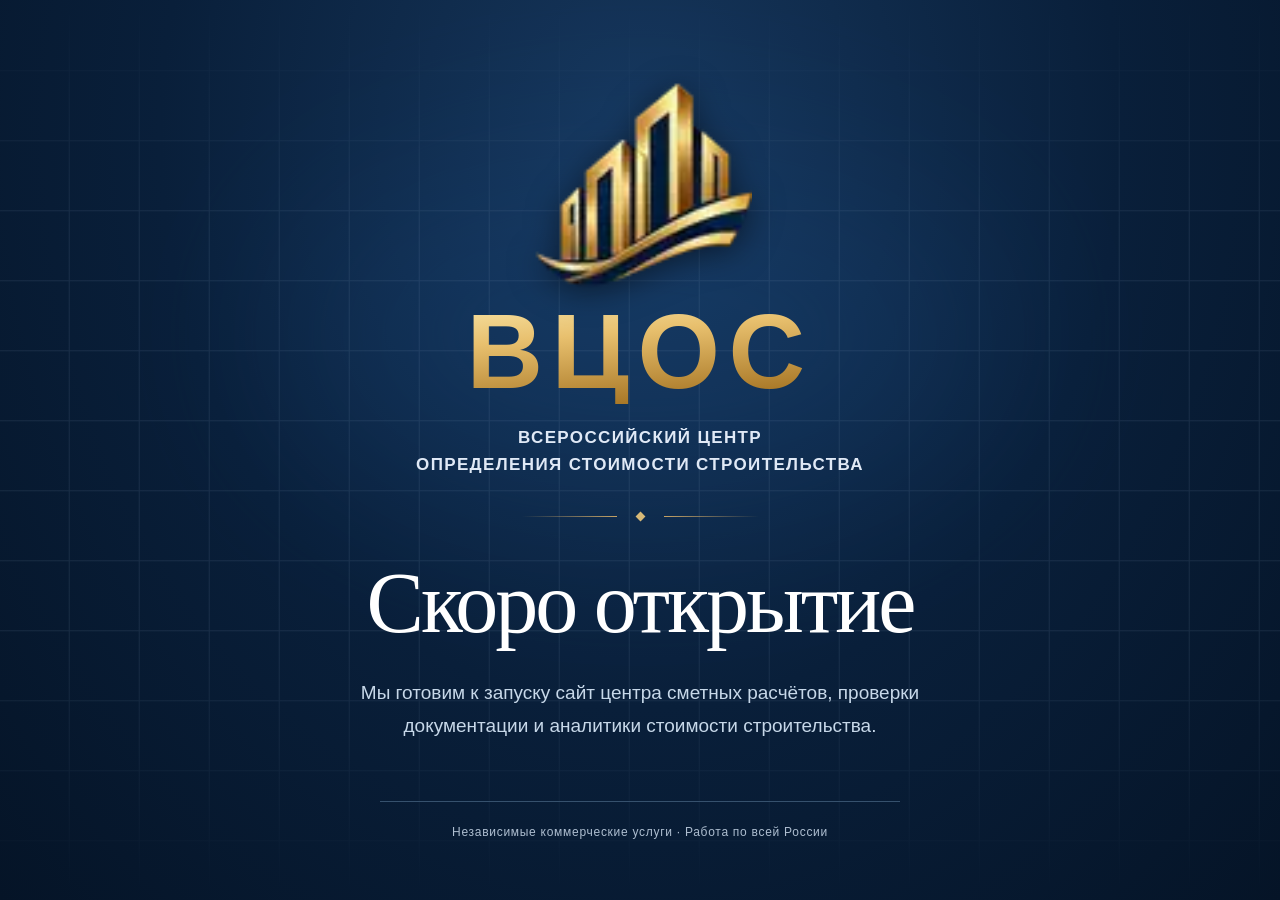
<file: admin.html>
<!doctype html><html lang="ru"><head>
<meta charset="utf-8"><meta name="viewport" content="width=device-width,initial-scale=1"><meta name="robots" content="noindex,nofollow">
<title>Редактор сайта — инструкция владельцу</title><style>
body{margin:0;background:#071b30;color:#f4faff;font:16px/1.7 "Segoe UI",Arial,sans-serif}
main{max-width:760px;margin:80px auto;padding:0 26px}h1{font:normal 46px Georgia,serif;margin:15px 0}
p,li{color:#d0e0ec}.note{border:1px solid #567992;background:#11334e;padding:20px;margin:25px 0}
.btn{display:inline-block;background:#f5faff;color:#102d46;text-decoration:none;padding:14px 23px;font-weight:800}
a{color:#d8eeff}small{color:#a5c0d1}
</style><link rel="stylesheet" href="/assets/coming-soon.css">
</head><body>
<div id="vcos-prelaunch-screen" role="main" aria-label="ВЦОС — скоро открытие">
<div class="vcos-stage">
 <img class="vcos-mark" src="/assets/vcos-gold-icon.webp" width="112" height="112" alt="Золотой знак ВЦОС — архитектурный силуэт">
 <div class="vcos-name">ВЦОС</div>
 <p class="vcos-full">Всероссийский центр<br>определения стоимости строительства</p>
 <div class="vcos-rule" aria-hidden="true"><span></span></div>
 <h1>Скоро открытие</h1>
 <p class="vcos-message">Мы готовим к запуску сайт центра сметных расчётов, проверки документации и аналитики стоимости строительства.</p>
 <p class="vcos-footnote">Независимые коммерческие услуги · Работа по всей России</p>
</div>
</div>
<main><small>ИНСТРУКЦИЯ ВЛАДЕЛЬЦУ · СТРАНИЦА НЕ ЯВЛЯЕТСЯ АДМИН-ПАНЕЛЬЮ С АВТОРИЗАЦИЕЙ</small>
<h1>Управление сайтом</h1>
<p>Содержимое редактируется через внешний защищённый сервис Pages CMS. Он подключается к GitHub и сохраняет изменения в репозиторий. На этом статическом сайте пароли не вводятся и не хранятся.</p>
<div class="note"><strong>Первое подключение</strong><ol>
<li>Нажмите «Открыть редактор» и войдите в свою учётную запись GitHub.</li>
<li>Разрешите Pages CMS доступ только к репозиторию <strong>sirotaandre07-cell/stroyanalitika</strong> (если система предлагает выбор).</li>
<li>Откройте репозиторий и ветку <strong>main</strong>.</li>
<li>Выберите «Тексты, контакты и фотография» или «Статьи и новости», измените поля и сохраните.</li>
<li>Проверьте обновлённую страницу сайта после успешной публикации GitHub Pages.</li>
</ol></div>
<p><a class="btn" href="https://app.pagescms.org/" rel="noopener noreferrer" target="_blank">Открыть редактор Pages CMS ↗</a></p>
<p>Изменение email в редакторе затрагивает только отображение на сайте. Для получения заявок необходимо отдельно изменить получателя в Яндекс Формах. Реквизиты и согласия требуют отдельной проверки.</p>
<p><a href="./">Вернуться на сайт</a></p></main></body></html>
</file>
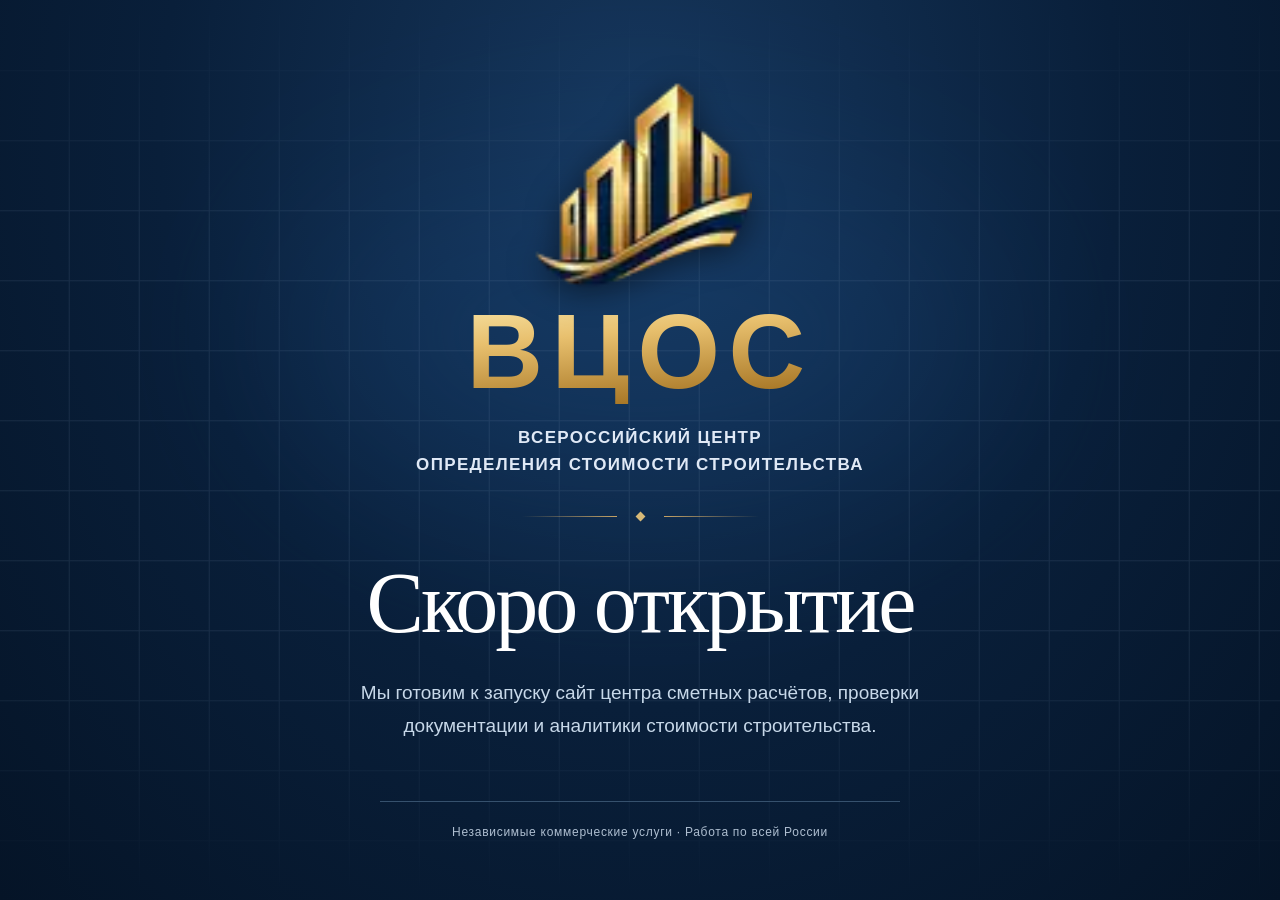
<file: form-preview.html>
<!doctype html>
<html lang="ru"><head>
<meta charset="utf-8"><meta name="viewport" content="width=device-width,initial-scale=1">
<meta name="robots" content="noindex,nofollow">
<title>Предпросмотр «Смета-скан» — Всероссийский центр</title>
<meta name="description" content="Технический предпросмотр Яндекс Формы для согласования оформления сайта.">
<style>
*{box-sizing:border-box}html{scroll-behavior:smooth}
body{margin:0;background:#081c31;color:#f7fbff;font:16px/1.6 "Segoe UI",Arial,sans-serif}
header{border-bottom:1px solid #35536a;background:#081c31}
.wrap{max-width:1090px;margin:auto;padding:0 26px}
.head{display:flex;justify-content:space-between;align-items:center;gap:22px;min-height:88px}
.logo{font-size:18px;line-height:1.2;font-weight:800;color:white;text-decoration:none}
.logo small{display:block;margin-top:5px;font-size:10px;text-transform:uppercase;color:#b8d4e9;letter-spacing:.7px}
.back{font-size:13px;color:#d9e7f2;text-decoration:none}
.back:hover{text-decoration:underline}
.hero{padding:68px 0 45px;background:linear-gradient(120deg,#06182c,#163952)}
.eyebrow{letter-spacing:2px;font-size:11px;font-weight:800;text-transform:uppercase;color:#c0dff3}
h1{font:normal clamp(37px,6vw,66px)/1.1 Georgia,serif;margin:18px 0 20px}
.hero p{color:#c9deed;max-width:780px;font-size:17px}
.alert{padding:20px 24px;border:1px solid #91b2ce;background:#11334f;margin-top:28px;color:#eef5fb}
.alert strong{display:block;font-size:15px;margin-bottom:5px}
.alert p{margin:0;font-size:14px;line-height:1.55;color:#d3e5f1}
section.form{padding:38px 0 70px}
.formbox{max-width:900px;margin:auto;background:#10304c;border:1px solid #3e617e;padding:22px}
iframe{display:block;width:100%;height:940px;min-height:700px;border:0;background:#fff}
.caption{font-size:12px;color:#c8d8e7;margin:15px 0 0}
footer{border-top:1px solid #345570;color:#bfd0df;font-size:13px;padding:28px 0}
@media(max-width:640px){.head{align-items:flex-start;flex-direction:column;padding:18px 0}.hero{padding:44px 0 35px}.formbox{padding:8px}iframe{height:1100px}.hero p{font-size:15px}}
</style><link rel="stylesheet" href="assets/vcos-brand.css">
<link rel="stylesheet" href="/assets/coming-soon.css">
</head>
<body>
<div id="vcos-prelaunch-screen" role="main" aria-label="ВЦОС — скоро открытие">
<div class="vcos-stage">
 <img class="vcos-mark" src="/assets/vcos-gold-icon.webp" width="112" height="112" alt="Золотой знак ВЦОС — архитектурный силуэт">
 <div class="vcos-name">ВЦОС</div>
 <p class="vcos-full">Всероссийский центр<br>определения стоимости строительства</p>
 <div class="vcos-rule" aria-hidden="true"><span></span></div>
 <h1>Скоро открытие</h1>
 <p class="vcos-message">Мы готовим к запуску сайт центра сметных расчётов, проверки документации и аналитики стоимости строительства.</p>
 <p class="vcos-footnote">Независимые коммерческие услуги · Работа по всей России</p>
</div>
</div>

<header><div class="wrap head"><a class="brand-lockup" href="./" aria-label="ВЦОС — Всероссийский центр определения стоимости строительства"><img class="brand-icon" src="assets/vcos-gold-icon.webp" width="84" height="80" alt="" decoding="async"><span class="brand-copy"><strong class="brand-word">ВЦОС</strong><small class="brand-descriptor">Всероссийский центр определения<br>стоимости строительства</small></span></a><a class="back" href="./#scan">← Вернуться на главную</a></div></header>
<main><div class="hero"><div class="wrap"><div class="eyebrow">Предпросмотр · Тестирование</div><h1>Смета-скан</h1><p>Новая форма предварительной оценки сметных задач, встроенная в оформление нашего сайта. После завершения настройки она заменит резервную форму.</p>
<div class="alert"><strong>Технический предпросмотр — не для реальных клиентов</strong><p>Используйте только вымышленные данные. Политика обработки персональных данных и отдельное согласие оператора ИП Вертинской Анны Ивановны ещё проходят согласование. Эта страница общедоступна по ссылке, но не размещена в навигации основного сайта.</p></div>
</div></div>
<section class="form"><div class="wrap"><div class="formbox"><iframe src="https://forms.yandex.ru/u/6ae34b4ac45c07bd2c0f4691/?iframe=1&amp;theme=dark" title="Яндекс Форма «Смета-скан» — тестовый предпросмотр" loading="eager" referrerpolicy="strict-origin-when-cross-origin" width="100%" height="940"></iframe><p class="caption">Если форма не отображается внутри страницы, <a style="color:#eff7fc;text-decoration:underline" target="_blank" rel="noopener noreferrer" href="https://forms.yandex.ru/u/6ae34b4ac45c07bd2c0f4691/">откройте её отдельно в Яндексе</a>.</p></div></div></section>
</main><footer><div class="wrap">Техническая страница предпросмотра · Всероссийский центр определения сметной стоимости строительства</div></footer>
</body></html>
</file>
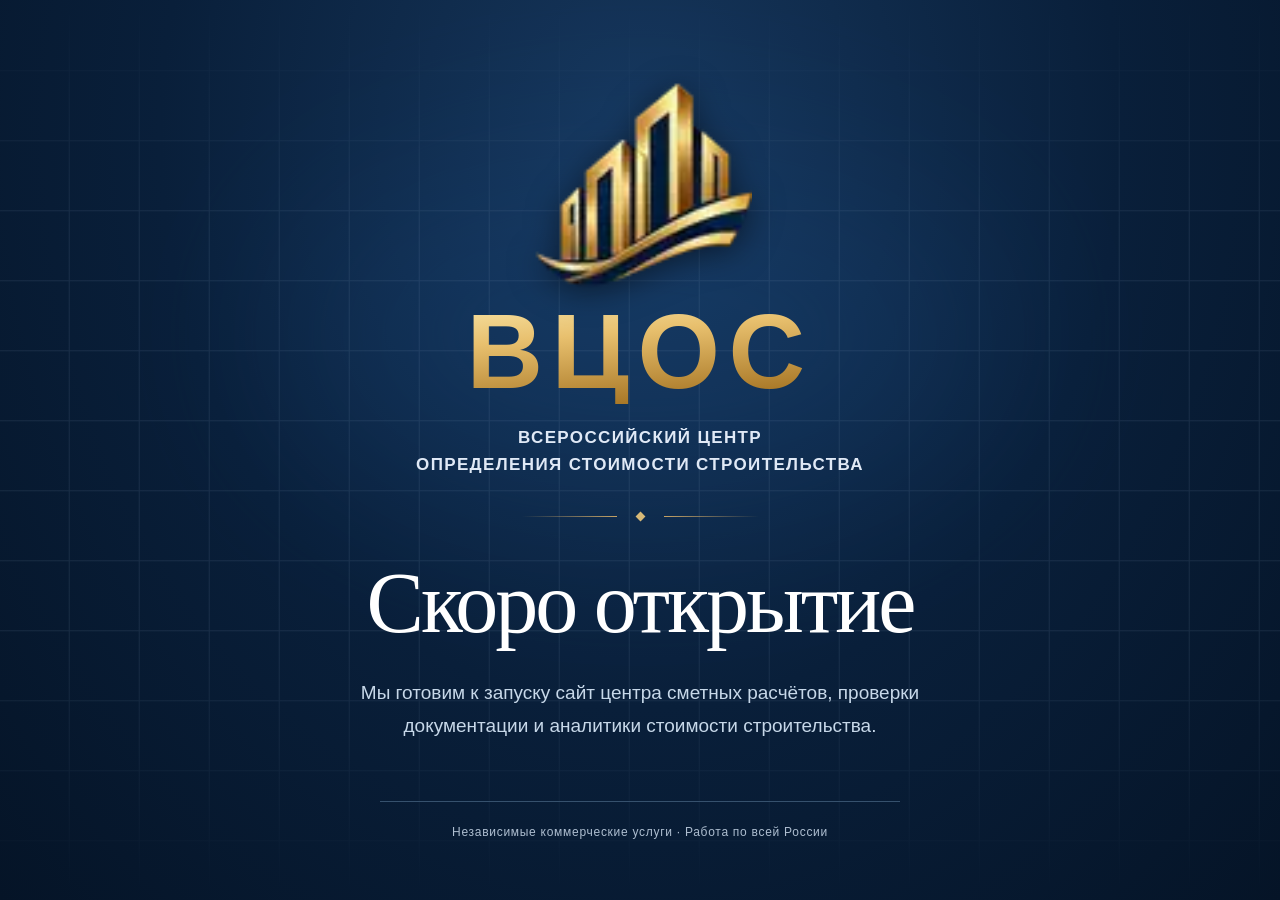
<file: materials.html>
<!doctype html><html lang="ru"><head>
<meta charset="utf-8"><meta name="viewport" content="width=device-width, initial-scale=1">
<title>Полезные материалы о сметах, ГЭСН и КС-2 — Всероссийский центр</title>
<meta name="description" content="Разбираем разницу между ГЭСН и ФЕР и порядок сверки актов КС-2 со сметой. Чек-листы для строительных организаций и подрядчиков.">
<link rel="canonical" href="https://xn--b1ayjs.xn--p1ai/materials.html">
<link rel="icon" type="image/svg+xml" href="favicon.svg">
<meta property="og:type" content="article"><meta property="og:locale" content="ru_RU">
<meta property="og:title" content="ГЭСН, ФЕР и проверка КС-2 — полезные материалы">
<meta property="og:description" content="Практические пояснения и чек-листы для сметных расчётов.">
<style>
*{box-sizing:border-box}html{scroll-behavior:smooth}body{margin:0;color:#f7fbff;background:#071d31;font:16px/1.72 "Segoe UI",Arial,sans-serif}a{color:inherit;text-decoration:none}a:hover{text-decoration:underline}.container{max-width:1060px;padding:0 26px;margin:auto}
header{background:#081d31;border-bottom:1px solid #31516b}
.header{display:flex;align-items:center;justify-content:space-between;gap:20px;min-height:86px}
.logo{display:block;font-weight:800;font-size:19px;max-width:380px;line-height:1.2}
.logo small{display:block;font-size:10px;text-transform:uppercase;letter-spacing:.7px;font-weight:750;color:#c4dcf0;margin-top:7px}
nav{display:flex;align-items:center;gap:22px;flex-wrap:wrap;font-size:14px;font-weight:650}nav .cta{background:#fff;color:#09263e;padding:11px 16px}
.hero{background:linear-gradient(125deg,#071c31,#153b58);padding:82px 0 74px}
.eyebrow{font-size:11px;font-weight:800;letter-spacing:2px;text-transform:uppercase;color:#c0def1}
h1,h2,h3{font-family:Georgia,"Times New Roman",serif;font-weight:normal;line-height:1.18}h1{font-size:clamp(40px,6vw,70px);margin:17px 0 19px;letter-spacing:-1px}h2{font-size:clamp(33px,4vw,47px);margin:11px 0 23px}h3{font-size:24px;margin:30px 0 9px}
.lead{max-width:750px;color:#c9dce9;font-size:18px}
.jump{display:flex;flex-wrap:wrap;gap:12px;margin-top:33px}.jump a{padding:10px 16px;border:1px solid #658ca9;font-size:13px}
article{border-bottom:1px solid #33536d;padding:70px 0;scroll-margin-top:25px}
.article-head{display:grid;grid-template-columns:140px 1fr;gap:32px}.num{font:35px Georgia,serif;color:#b3d2e8}
.article-body{max-width:780px}.article-body p{color:#d3e1ed}.article-body strong{color:#fff}
.checklist{margin:26px 0;padding:25px 28px;background:#123651;border:1px solid #456884}
.checklist h3{font-family:"Segoe UI",Arial,sans-serif;font-size:16px;font-weight:750;text-transform:uppercase;letter-spacing:1px;margin:0 0 14px;color:#b9d8ee}
ol,ul{padding-left:23px;color:#d7e5ef}li{padding:4px 0}
.note{border-left:3px solid #b2d1e8;padding:13px 22px;color:#d6e3ee;background:#102d47;margin:27px 0;font-size:14px}
.source{font-size:13px;color:#bfcfdd}.source a{text-decoration:underline}
.cta-panel{padding:65px 0;background:#112e4b}.cta-panel p{max-width:700px;color:#d1e2ee}
.btn{display:inline-block;background:#f4f9fd;color:#0d2c45;padding:15px 24px;font-weight:750;font-size:14px;margin-top:18px}
footer{padding:34px 0;border-top:1px solid #39576e;color:#becfdd;font-size:13px}.foot{display:flex;justify-content:space-between;gap:20px}
a:focus-visible{outline:3px solid #b4d7ed;outline-offset:3px}
@media(max-width:720px){.header{flex-direction:column;align-items:flex-start;padding:19px 0}.hero{padding:55px 0}.article-head{grid-template-columns:1fr;gap:5px}article{padding:46px 0}.foot{flex-direction:column}nav{gap:12px}}
@media(prefers-reduced-motion:reduce){html{scroll-behavior:auto}}
</style><link rel="stylesheet" href="assets/vcos-brand.css">
<meta name="robots" content="noindex,nofollow">
<link rel="stylesheet" href="/assets/coming-soon.css">
</head><body>
<div id="vcos-prelaunch-screen" role="main" aria-label="ВЦОС — скоро открытие">
<div class="vcos-stage">
 <img class="vcos-mark" src="/assets/vcos-gold-icon.webp" width="112" height="112" alt="Золотой знак ВЦОС — архитектурный силуэт">
 <div class="vcos-name">ВЦОС</div>
 <p class="vcos-full">Всероссийский центр<br>определения стоимости строительства</p>
 <div class="vcos-rule" aria-hidden="true"><span></span></div>
 <h1>Скоро открытие</h1>
 <p class="vcos-message">Мы готовим к запуску сайт центра сметных расчётов, проверки документации и аналитики стоимости строительства.</p>
 <p class="vcos-footnote">Независимые коммерческие услуги · Работа по всей России</p>
</div>
</div>

<header><div class="container header"><a class="brand-lockup" href="./" aria-label="ВЦОС — Всероссийский центр определения стоимости строительства"><img class="brand-icon" src="assets/vcos-gold-icon.webp" width="84" height="80" alt="" decoding="async"><span class="brand-copy"><strong class="brand-word">ВЦОС</strong><small class="brand-descriptor">Всероссийский центр определения<br>стоимости строительства</small></span></a><nav aria-label="Разделы"><a href="./">Главная</a><a href="services.html">Услуги</a><a href="./#contacts">Контакты</a><a class="cta" href="./#scan">Смета-скан</a></nav></div></header>
<main><div class="hero"><div class="container"><div class="eyebrow">Информационные материалы</div><h1>О сметах — <span style="color:#c3def1">понятно и по делу</span></h1><p class="lead">Нормативная база, документы, проверка выполненных работ. Собрали два вводных материала, которые помогут подготовиться к предметному разговору о стоимости строительства.</p><div class="jump"><a href="#gesn-fer">ГЭСН и ФЕР</a><a href="#ks2">Проверка КС-2</a></div></div></div>
<div class="container">
<article id="gesn-fer" aria-labelledby="gesn-heading"><div class="article-head"><div class="num">01</div><div class="article-body"><div class="eyebrow">Сметные нормативы</div><h2 id="gesn-heading">ГЭСН и ФЕР: в чём разница?</h2>
<p><strong>ГЭСН — государственные элементные сметные нормы.</strong> Они описывают нормативную потребность в ресурсах для установленной единицы измерения работ: труд работников, эксплуатацию машин, материалы и другие элементы, предусмотренные конкретной нормой.</p>
<p><strong>ФЕР — федеральные единичные расценки.</strong> Это система расценок для определения стоимости работ в соответствующей сметно-нормативной базе. Термины не взаимозаменяемы: норма описывает ресурсную основу, а расценка содержит стоимостное выражение в установленной базе.</p>
<p>При составлении конкретной сметы выбор действующей нормативной базы, метода определения стоимости, источников сметных цен и правил применения коэффициентов зависит от параметров объекта, задания и требований к сметной документации. Наличие шифра ГЭСН само по себе не означает, что стоимость работы уже рассчитана.</p>
<div class="checklist"><h3>Что полезно подготовить для проверки сметы</h3><ul><li>Локальную смету в исходном формате и, при наличии, PDF.</li><li>Проект, спецификации и ведомость объёмов работ.</li><li>Сведения о принятом методе расчёта и применяемой нормативной базе.</li><li>Замечания заказчика к отдельным позициям, объёмам или коэффициентам.</li></ul></div>
<p class="note">Иллюстрации с ГЭСН на сайте демонстрационные, а не действующий нормативный расчёт. Настоящую смету проверяют по актуальной нормативной базе и оригиналам документов.</p>
<p class="source">Нормативная основа: <a href="https://www.consultant.ru/document/cons_doc_LAW_362957/" target="_blank" rel="noopener noreferrer">Методика определения сметной стоимости строительства, приказ Минстроя № 421/пр</a> (в редакции с изменениями, включая приказ № 42/пр от 30.01.2026).</p>
<a class="btn" href="services.html#estimates">Составление и проверка смет ↗</a>
</div></div></article>
<article id="ks2" aria-labelledby="ks2-heading"><div class="article-head"><div class="num">02</div><div class="article-body"><div class="eyebrow">Исполнение строительных работ</div><h2 id="ks2-heading">Как сверить КС-2 со сметой и определить остаток</h2>
<p>Чтобы понять, какие работы уже предъявлены к приёмке, а какие остаются незакрытыми, мало просто сложить суммы актов. Важно привязать каждую позицию к исходной смете, проверить единицы измерения и накопительные объёмы, учесть изменения и возможные дубли.</p>
<div class="checklist"><h3>Порядок сверки</h3><ol>
<li><strong>Определите базу сравнения.</strong> Возьмите согласованную редакцию сметы с актуальными изменениями и дополнительными соглашениями.</li>
<li><strong>Соберите полный комплект актов.</strong> Включите все предоставленные КС-2 и связанные КС-3, отметьте даты и периоды.</li>
<li><strong>Сопоставьте позиции.</strong> Связывайте работы по наименованию, шифру, характеристикам, единице измерения, а не только по порядковому номеру строки.</li>
<li><strong>Проверьте накопление.</strong> Суммируйте объёмы по каждому виду работ, учитывая корректировки и предотвращая двойной учёт.</li>
<li><strong>Рассчитайте остаток.</strong> Сравните согласованный объём с объёмом, отражённым в документах, и отдельно проверьте стоимостные расхождения.</li>
<li><strong>Сформируйте замечания.</strong> Выделите позиции с отрицательным остатком, отсутствующим обоснованием, изменившейся расценкой или несоответствием единиц.</li>
</ol></div>
<h3>Какой результат удобен заказчику</h3><p>Сводная таблица с колонками «позиция сметы», «наименование», «единица», «объём по смете», «объём по актам», «остаток», «замечание» и отсылкой к конкретным КС-2. При необходимости в таблицу добавляют стоимость и реквизиты документов.</p>
<p class="note">Отрицательный остаток или расхождение между сметой и КС-2 само по себе не означает нарушение. Причину устанавливают по договору, изменениям объёмов и фактическим документам.</p>
<a class="btn" href="services.html#acts">Анализ КС-2 и КС-3 ↗</a>
</div></div></article></div>
<section class="cta-panel"><div class="container"><div class="eyebrow">Обсудить расчёты</div><h2>Нужна проверка по вашим документам?</h2><p>Поможем определить состав исходных материалов и подготовить перечень вопросов для анализа. Начать можно с предварительного обращения «Смета-скан».</p><a class="btn" href="./#scan">Перейти к «Смета-скан» ↗</a></div></section>
</main><footer><div class="container foot"><span>Всероссийский центр определения сметной стоимости строительства</span><span><a href="./">На главную</a> · <a href="services.html">Услуги</a> · <a href="./#contacts">Контакты</a></span></div></footer>
</body></html>
</file>
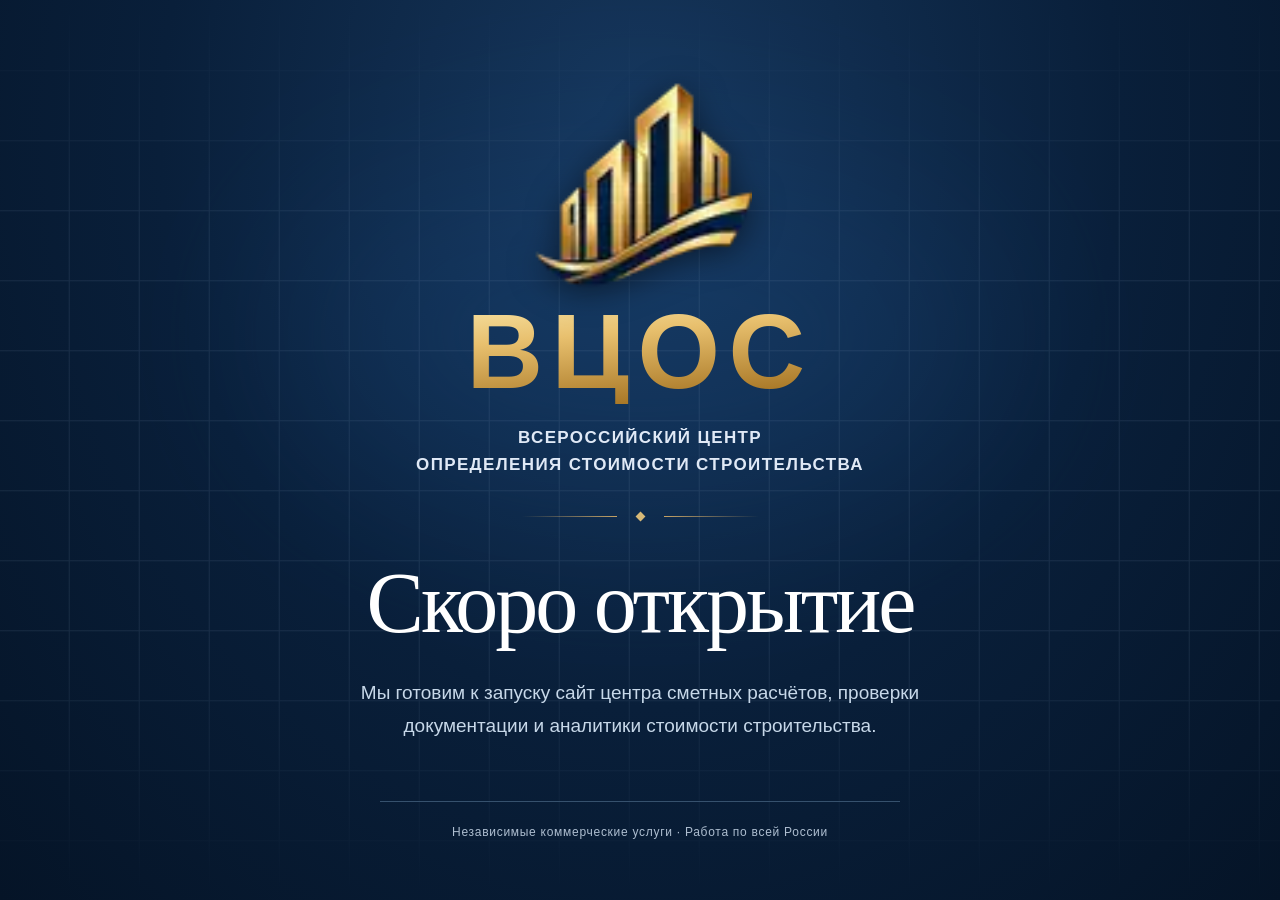
<file: news.html>
<!doctype html><html lang="ru"><head>
<meta charset="utf-8"><meta name="viewport" content="width=device-width, initial-scale=1">
<title>Статьи и новости о сметах — Всероссийский центр</title>
<meta name="description" content="Полезные статьи о сметных расчётах, проверке КС-2, нормативной документации и ценообразовании в строительстве.">
<link rel="canonical" href="https://xn--b1ayjs.xn--p1ai/news.html">
<link rel="icon" type="image/svg+xml" href="favicon.svg">
<style>
*{box-sizing:border-box}html{scroll-behavior:smooth}body{margin:0;background:#081d31;color:#f4f9ff;font:16px/1.7 "Segoe UI",Arial,sans-serif}
a{color:inherit;text-decoration:none}.container{max-width:1060px;margin:auto;padding:0 26px}
header{background:#081d31;border-bottom:1px solid #395871}.head{min-height:85px;display:flex;justify-content:space-between;align-items:center;gap:26px}
.logo{font-size:19px;font-weight:800;line-height:1.15}.logo small{display:block;font-size:10px;font-weight:650;letter-spacing:.6px;text-transform:uppercase;color:#c4ddeb;margin-top:8px}
nav{display:flex;gap:22px;flex-wrap:wrap;font-size:14px;font-weight:650}
.hero{background:linear-gradient(125deg,#071c31,#143b59);padding:66px 0}
.tag{color:#b9d6ea;text-transform:uppercase;font-size:11px;letter-spacing:2px;font-weight:800}
h1,h2{font-family:Georgia,"Times New Roman",serif;font-weight:normal;line-height:1.17}
h1{font-size:clamp(40px,5.5vw,65px);margin:16px 0}h2{font-size:clamp(30px,4vw,42px);margin:10px 0 22px}
.hero p{max-width:720px;color:#d1e2ef}main{min-height:50vh}
.list{padding:38px 0 77px}.entry{padding:44px 0;border-bottom:1px solid #345671;scroll-margin-top:30px}
.entry:first-child{padding-top:20px}.entry .date{color:#aacae1;font-size:13px;font-weight:650}
.entry .excerpt{max-width:820px;color:#cadce8}.entry .body{max-width:820px;color:#dce8f1;line-height:1.8}
.entry .body p{margin:0 0 20px;white-space:pre-line}
.entry img{max-width:100%;height:auto;max-height:420px;object-fit:contain;margin:16px 0 20px}
.empty{padding:55px 0;color:#ccdeeb}
footer{background:#051524;border-top:1px solid #39546c;color:#c3d4e1;font-size:13px;padding:32px 0}
a:hover{text-decoration:underline}a:focus-visible{outline:3px solid #b5d5ed;outline-offset:3px}
@media(max-width:650px){.head{align-items:flex-start;flex-direction:column;padding:20px 0}nav{gap:13px}}
</style><link rel="stylesheet" href="assets/vcos-brand.css">
<meta name="robots" content="noindex,nofollow">
<link rel="stylesheet" href="/assets/coming-soon.css">
</head><body>
<div id="vcos-prelaunch-screen" role="main" aria-label="ВЦОС — скоро открытие">
<div class="vcos-stage">
 <img class="vcos-mark" src="/assets/vcos-gold-icon.webp" width="112" height="112" alt="Золотой знак ВЦОС — архитектурный силуэт">
 <div class="vcos-name">ВЦОС</div>
 <p class="vcos-full">Всероссийский центр<br>определения стоимости строительства</p>
 <div class="vcos-rule" aria-hidden="true"><span></span></div>
 <h1>Скоро открытие</h1>
 <p class="vcos-message">Мы готовим к запуску сайт центра сметных расчётов, проверки документации и аналитики стоимости строительства.</p>
 <p class="vcos-footnote">Независимые коммерческие услуги · Работа по всей России</p>
</div>
</div>

<header><div class="container head"><a class="brand-lockup" href="./" aria-label="ВЦОС — Всероссийский центр определения стоимости строительства"><img class="brand-icon" src="assets/vcos-gold-icon.webp" width="84" height="80" alt="" decoding="async"><span class="brand-copy"><strong class="brand-word">ВЦОС</strong><small class="brand-descriptor">Всероссийский центр определения<br>стоимости строительства</small></span></a><nav><a href="./">Главная</a><a href="services.html">Услуги</a><a href="materials.html">Материалы</a><a href="./#contacts">Контакты</a></nav></div></header>
<main><div class="hero"><div class="container"><div class="tag">Практические материалы</div><h1>Статьи и новости</h1><p>Пояснения, полезные списки документов и разборы типичных сметных вопросов. Материалы носят информационный характер и не заменяют индивидуальную экспертизу.</p></div></div>
<div class="container list" id="news-list"><p class="empty">Загружаем материалы…</p></div>
</main><footer><div class="container">Всероссийский центр определения сметной стоимости строительства · <a href="./">Главная</a> · <a href="./#contacts">Контакты</a></div></footer>
<script>
(function(){"use strict";
var container=document.getElementById("news-list");
function str(v){return typeof v==="string"?v.trim():"";}
function imageUrl(raw){try{var url=new URL(raw,document.baseURI);var dir=new URL("assets/",document.baseURI).pathname;
if(url.origin!==location.origin||!url.pathname.startsWith(dir)||!/\.(png|jpe?g|webp|svg)$/i.test(url.pathname))return null;return url.href;}catch(_){return null;}}
function msg(s){container.textContent="";var p=document.createElement("p");p.className="empty";p.textContent=s;container.append(p);}
fetch(new URL("content/news.json",document.baseURI),{cache:"no-store"}).then(function(r){if(!r.ok)throw Error("bad response");return r.json();}).then(function(data){
if(!Array.isArray(data)){msg("Публикации ещё не добавлены.");return;}
var seen=new Set(),posts=data.filter(function(x){var id=str(x&&x.id);if(!x||x.published!==true||!str(x.title)||!/^[a-z0-9-]+$/.test(id)||seen.has(id))return false;seen.add(id);return true;});
posts.sort(function(a,b){return str(b.date).localeCompare(str(a.date));});
if(!posts.length){msg("Новые статьи появятся здесь.");return;}container.textContent="";
posts.forEach(function(post){
var entry=document.createElement("article");entry.className="entry";entry.id=post.id;
var date=document.createElement("div");date.className="date";date.textContent=str(post.date);entry.append(date);
var h=document.createElement("h2");h.textContent=str(post.title);entry.append(h);
var summary=document.createElement("p");summary.className="excerpt";summary.textContent=str(post.summary);entry.append(summary);
var u=imageUrl(post.image);if(u){var img=document.createElement("img");img.loading="lazy";img.src=u;img.alt=str(post.title);entry.append(img);}
var body=document.createElement("div");body.className="body";str(post.body).split(/\n\s*\n/).forEach(function(para){if(!para.trim())return;var p=document.createElement("p");p.textContent=para.trim();body.append(p);});
entry.append(body);container.append(entry);
});
if(location.hash){var id=decodeURIComponent(location.hash.slice(1));var target=document.getElementById(id);if(target)target.scrollIntoView({block:"start"});}
}).catch(function(){msg("Не удалось загрузить публикации. Обновите страницу позже.");});
})();
</script></body></html>
</file>
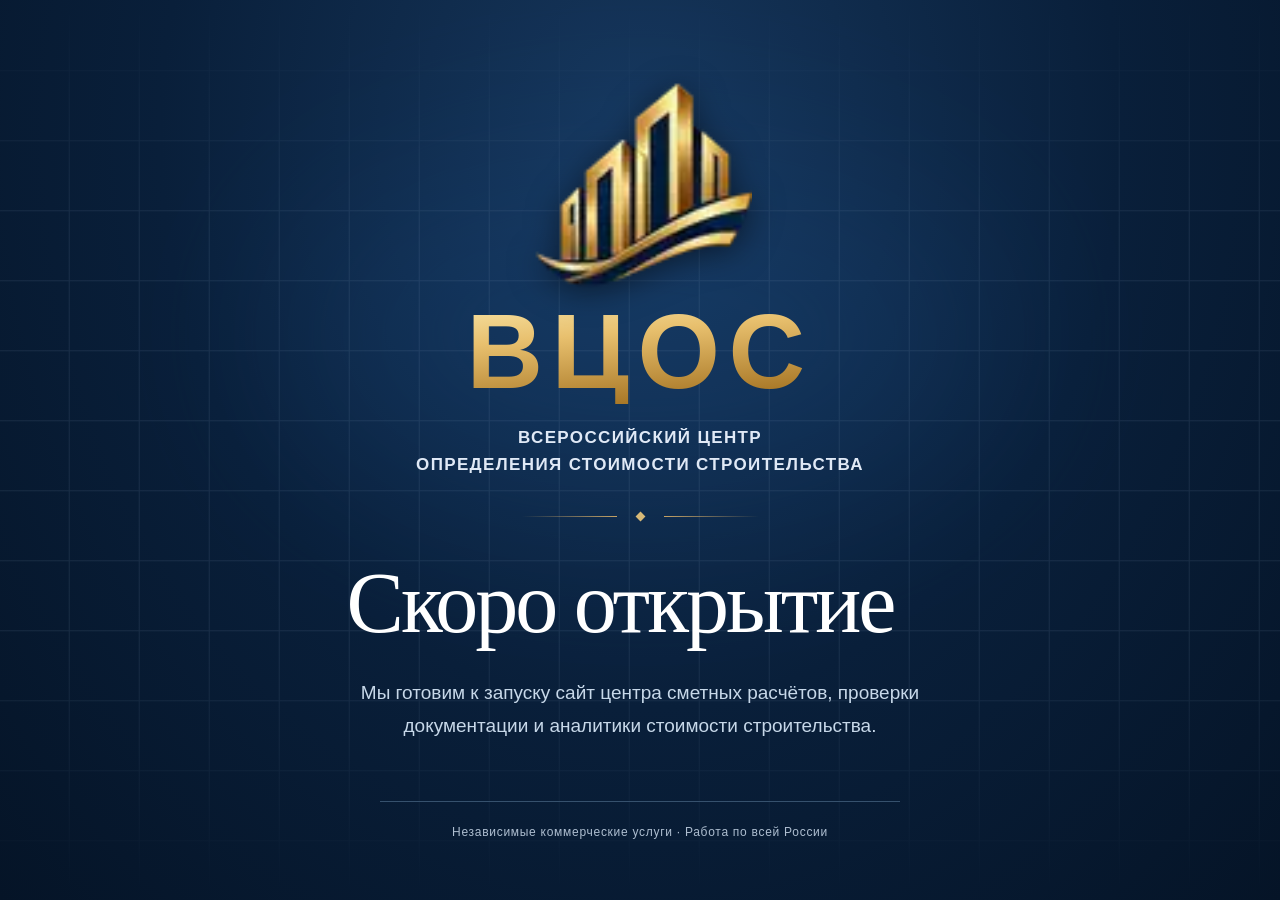
<file: services.html>
<!doctype html>
<html lang="ru">
<head><meta charset="utf-8"><meta name="viewport" content="width=device-width,initial-scale=1">
<title>Услуги — Всероссийский центр определения сметной стоимости строительства</title>
<meta name="description" content="Составление и проверка смет, ГЭСН, КС-2 и КС-3, конъюнктурный анализ цен, экспертное сопровождение и аналитика строительных проектов.">
<link rel="canonical" href="https://xn--b1ayjs.xn--p1ai/services.html"><link rel="icon" type="image/svg+xml" href="favicon.svg"><style>:root{--navy:#071c31;--navy2:#0d2a45;--panel:#143652;--white:#f7fbff;--pale:#cfdeed;--line:#35536b;--accent:#c1dff3}*{box-sizing:border-box}html{scroll-behavior:smooth}body{margin:0;background:var(--navy);color:var(--white);font:16px/1.65 "Segoe UI",Arial,sans-serif}a{color:inherit;text-decoration:none}.container{width:min(1180px,100%);margin:auto;padding:0 26px}.header{background:#081d31;border-bottom:1px solid var(--line)}.header-in{display:flex;align-items:center;justify-content:space-between;gap:28px;min-height:88px}.logo{font-size:18px;font-weight:800;line-height:1.15;max-width:425px}.logo small{display:block;font-size:10px;text-transform:uppercase;letter-spacing:.4px;color:var(--accent);margin-top:6px}.nav{display:flex;align-items:center;gap:24px;flex-wrap:wrap}.nav a{font-size:14px;font-weight:650}.nav a:hover,.crumb a:hover,.back-link:hover{color:var(--accent)}.nav .cta{background:#fff;color:#092641;padding:11px 17px}.eyebrow{text-transform:uppercase;letter-spacing:2px;font-size:11px;font-weight:800;color:var(--accent)}h1,h2,h3{font-family:Georgia,"Times New Roman",serif;font-weight:normal;line-height:1.16}h1{font-size:clamp(39px,6vw,74px);max-width:900px;letter-spacing:-1.4px;margin:20px 0}h2{font-size:clamp(32px,4vw,48px);letter-spacing:-.6px;margin:0 0 18px}h3{font-size:23px;margin:0 0 13px}.lead{max-width:790px;color:var(--pale);font-size:18px}.intro{padding:75px 0 75px;background:linear-gradient(120deg,#071a2e,#153a57)}.crumb{font-size:13px;color:#b7cddd;margin-bottom:36px}.accent{color:var(--accent)}.quick-nav{display:flex;flex-wrap:wrap;gap:10px;margin-top:35px}.chip{border:1px solid #638198;background:#153550;padding:8px 14px;font-size:13px}.chip:hover{background:#254b68}.service-list{padding:75px 0}.service-block{display:grid;grid-template-columns:200px 1fr;gap:40px;padding:54px 0;border-bottom:1px solid var(--line);scroll-margin-top:40px}.service-block:first-child{padding-top:0}.service-id{font:39px Georgia,serif;color:var(--accent)}.service-id small{display:block;font:11px "Segoe UI",sans-serif;letter-spacing:1.6px;text-transform:uppercase;color:#9cbed7;margin-top:10px}.service-main>p{color:var(--pale);font-size:17px;max-width:820px}.service-detail{display:grid;grid-template-columns:1.2fr 1fr;gap:26px;margin:28px 0}.detail-card{background:var(--panel);border:1px solid #2d4d66;padding:26px 28px}.detail-card p,.detail-card li{color:#d8e4ef;font-size:14px}.detail-card ul{padding-left:20px;margin:13px 0 0}.detail-card li+li{margin-top:9px}.detail-card h3{font:700 13px "Segoe UI",sans-serif;text-transform:uppercase;letter-spacing:1px;color:var(--accent)}.detail-card p{margin:9px 0 0}.btn{display:inline-block;border:0;background:white;color:#0c2944;font-weight:750;font-size:14px;padding:14px 23px}.btn:hover{background:#cfe4f4}.callout{background:#102f4b;border-top:1px solid var(--line);padding:74px 0}.callout-grid{display:grid;grid-template-columns:1fr 1fr;gap:60px}.callout p{color:var(--pale)}.note{padding:22px 26px;border:1px solid #476780;color:#d4e2ee;font-size:14px}.note strong{color:#fff}.foot{background:#061625;border-top:1px solid #2e4b64;padding:35px 0;color:#c4d6e4;font-size:13px}.foot-in{display:flex;justify-content:space-between;gap:30px}.foot strong{display:block;color:white;font-size:17px}.foot a{text-decoration:underline}a:focus-visible{outline:3px solid #badff7;outline-offset:3px}@media(max-width:850px){.service-block{grid-template-columns:1fr;gap:10px}.service-detail,.callout-grid{grid-template-columns:1fr}.service-id{font-size:29px}.service-id small{display:inline;margin-left:12px}}@media(max-width:600px){.header-in{align-items:flex-start;flex-direction:column;padding-top:18px;padding-bottom:18px;gap:18px}.nav{gap:15px}.nav a{font-size:12px}.intro{padding:55px 0}.service-list{padding:45px 0}.service-block{padding:42px 0}.detail-card{padding:20px}.callout{padding:55px 0}.foot-in{flex-direction:column}h1{font-size:40px}}@media(prefers-reduced-motion:reduce){html{scroll-behavior:auto}}</style><link rel="stylesheet" href="assets/vcos-brand.css">
<meta name="robots" content="noindex,nofollow">
<link rel="stylesheet" href="/assets/coming-soon.css">
</head>
<body>
<div id="vcos-prelaunch-screen" role="main" aria-label="ВЦОС — скоро открытие">
<div class="vcos-stage">
 <img class="vcos-mark" src="/assets/vcos-gold-icon.webp" width="112" height="112" alt="Золотой знак ВЦОС — архитектурный силуэт">
 <div class="vcos-name">ВЦОС</div>
 <p class="vcos-full">Всероссийский центр<br>определения стоимости строительства</p>
 <div class="vcos-rule" aria-hidden="true"><span></span></div>
 <h1>Скоро открытие</h1>
 <p class="vcos-message">Мы готовим к запуску сайт центра сметных расчётов, проверки документации и аналитики стоимости строительства.</p>
 <p class="vcos-footnote">Независимые коммерческие услуги · Работа по всей России</p>
</div>
</div>
<header class="header"><div class="container header-in"><a class="brand-lockup" href="./" aria-label="ВЦОС — Всероссийский центр определения стоимости строительства"><img class="brand-icon" src="assets/vcos-gold-icon.webp" width="84" height="80" alt="" decoding="async"><span class="brand-copy"><strong class="brand-word">ВЦОС</strong><small class="brand-descriptor">Всероссийский центр определения<br>стоимости строительства</small></span></a><nav class="nav" aria-label="Главное меню"><a href="./">Главная</a><a href="./#about">О центре</a><a href="#directions">Направления</a><a href="materials.html">Материалы</a><a href="./#contacts">Контакты</a><a class="cta" href="./#scan">Смета-скан</a></nav></div></header>
<main><section class="intro"><div class="container"><div class="crumb"><a href="./">Главная</a> / Услуги</div><div class="eyebrow">Сметы · Аналитика · Сопровождение</div><h1>Профессиональные услуги для <span class="accent">строительных проектов</span></h1><p class="lead">От локального сметного расчёта до сопоставления КС-2 с контрактной сметой. Работаем с исходными документами, цифрами и обоснованиями, предлагаем разовые задачи и постоянное сопровождение.</p><div class="quick-nav"><a class="chip" href="#estimates">Сметы</a><a class="chip" href="#prices">Цены</a><a class="chip" href="#acts">КС-2 / КС-3</a><a class="chip" href="#expert">Экспертиза</a><a class="chip" href="#materials">Материалы</a><a class="chip" href="#legal">Юридические вопросы</a><a class="chip" href="#accounting">Бухгалтерия</a></div></div></section>
<section class="service-list" id="directions"><div class="container"><article class="service-block" id="estimates"><div class="service-id">01<small>Сметные расчёты</small></div><div class="service-main"><h2>Составление и проверка смет</h2><p>Подготовка локальных смет по проекту, спецификациям и ведомостям объёмов. Проверка существующих расчётов на техническую и арифметическую согласованность.</p><div class="service-detail"><div class="detail-card"><h3>Что делаем</h3><ul><li>Проверяем соответствие объёмов проектным решениям и ведомостям работ</li><li>Анализируем применённые нормы, ресурсы, коэффициенты и обоснования</li><li>Фиксируем спорные позиции и возможные пропуски в расчётах</li></ul></div><div class="detail-card"><h3>Что понадобится</h3><p>Проектная документация, спецификации, ведомости объёмов, имеющиеся сметы и техническое задание.</p><h3 style="margin-top:23px">Что получает заказчик</h3><p>Локальная смета либо таблица замечаний с пояснениями и рекомендациями.</p></div></div><a class="btn" href="./#scan">Обсудить задачу ↗</a></div></article>
<article class="service-block" id="prices"><div class="service-id">02<small>Рыночные обоснования</small></div><div class="service-main"><h2>Конъюнктурный анализ цен</h2><p>Сопоставление ценовых предложений на строительные материалы и оборудование для подготовки аргументированного обоснования стоимости.</p><div class="service-detail"><div class="detail-card"><h3>Что делаем</h3><ul><li>Формируем перечень сопоставимых ресурсов и характеристик</li><li>Сравниваем доступные ценовые предложения по согласованным критериям</li><li>Проверяем единицы измерения, комплектацию, доставку и условия поставки</li></ul></div><div class="detail-card"><h3>Что понадобится</h3><p>Спецификация, перечень ресурсов, регион строительства, требуемые технические характеристики.</p><h3 style="margin-top:23px">Что получает заказчик</h3><p>Сводная таблица предложений и обоснований с указанием исходных данных.</p></div></div><a class="btn" href="./#scan">Обсудить задачу ↗</a></div></article>
<article class="service-block" id="acts"><div class="service-id">03<small>Исполнение контракта</small></div><div class="service-main"><h2>Анализ КС-2 и КС-3</h2><p>Сопоставление закрытых объёмов работ со сметой и актами, чтобы увидеть расхождения и незакрытый остаток.</p><div class="service-detail"><div class="detail-card"><h3>Что делаем</h3><ul><li>Связываем позиции КС-2 с позициями сметы</li><li>Проверяем накопительные объёмы и стоимость по предоставленным актам</li><li>Составляем ведомость выполненных работ и остатка</li></ul></div><div class="detail-card"><h3>Что понадобится</h3><p>Утверждённая смета, акты КС-2, справки КС-3, дополнительные соглашения и изменения при наличии.</p><h3 style="margin-top:23px">Что получает заказчик</h3><p>Сводная таблица «смета — выполнено — остаток» и перечень расхождений.</p></div></div><a class="btn" href="./#scan">Обсудить задачу ↗</a></div></article>
<article class="service-block" id="expert"><div class="service-id">04<small>Проект и смета</small></div><div class="service-main"><h2>Экспертное сопровождение документации</h2><p>Аналитическая поддержка при подготовке и проверке проектно-сметных материалов, пояснений и ответов на замечания.</p><div class="service-detail"><div class="detail-card"><h3>Что делаем</h3><ul><li>Проверяем согласованность проектных решений и сметных расчётов</li><li>Выделяем вопросы, требующие дополнительных подтверждений</li><li>Готовим аргументированные пояснения по выявленным расхождениям</li></ul></div><div class="detail-card"><h3>Что понадобится</h3><p>Задание, комплект проектной и сметной документации, замечания заказчика или экспертизы.</p><h3 style="margin-top:23px">Что получает заказчик</h3><p>Аналитическая записка, перечень замечаний и проект пояснений.</p></div></div><a class="btn" href="./#scan">Обсудить задачу ↗</a></div></article>
<article class="service-block" id="materials"><div class="service-id">05<small>Закупки и ресурсы</small></div><div class="service-main"><h2>Аналитика рынка стройматериалов</h2><p>Сравнение доступных материалов, производителей и условий поставки с учётом технических требований проекта.</p><div class="service-detail"><div class="detail-card"><h3>Что делаем</h3><ul><li>Группируем позиции по характеристикам и назначению</li><li>Сопоставляем коммерческие предложения и доступность</li><li>Учитываем сопутствующие затраты и оговорки поставщиков</li></ul></div><div class="detail-card"><h3>Что понадобится</h3><p>Спецификации, характеристики, география поставки, ценовые предложения при наличии.</p><h3 style="margin-top:23px">Что получает заказчик</h3><p>Сравнительная таблица и аналитическая справка для выбора решения.</p></div></div><a class="btn" href="./#scan">Обсудить задачу ↗</a></div></article>
<article class="service-block" id="legal"><div class="service-id">06<small>Договоры и споры</small></div><div class="service-main"><h2>Юридическая аналитика в строительстве</h2><p>Разбор документов и обстоятельств, связанных с оплатой, объёмами, изменением стоимости и исполнением строительных контрактов.</p><div class="service-detail"><div class="detail-card"><h3>Что делаем</h3><ul><li>Систематизируем условия договора и относящуюся переписку</li><li>Сопоставляем спорные требования с расчётными документами</li><li>Готовим перечень правовых и документальных вопросов для дальнейшей консультации</li></ul></div><div class="detail-card"><h3>Что понадобится</h3><p>Контракт, приложения, переписка, акты, претензии и расчётные материалы.</p><h3 style="margin-top:23px">Что получает заказчик</h3><p>Аналитическая справка и проект структуры документальных обоснований. Судебное представительство оговаривается отдельно.</p></div></div><a class="btn" href="./#scan">Обсудить задачу ↗</a></div></article>
<article class="service-block" id="accounting"><div class="service-id">07<small>Учёт и документы</small></div><div class="service-main"><h2>Бухгалтерские консультации</h2><p>Консультационная поддержка по документообороту и учётным вопросам строительного проекта в рамках согласованного задания.</p><div class="service-detail"><div class="detail-card"><h3>Что делаем</h3><ul><li>Анализируем состав первичных и расчётных документов</li><li>Проверяем последовательность оформления предоставленных материалов</li><li>Формулируем вопросы для корректировки учётного процесса</li></ul></div><div class="detail-card"><h3>Что понадобится</h3><p>Описание ситуации, образцы первичных документов, договоры и акты по конкретному вопросу.</p><h3 style="margin-top:23px">Что получает заказчик</h3><p>Перечень замечаний и рекомендации по документообороту.</p></div></div><a class="btn" href="./#scan">Обсудить задачу ↗</a></div></article></div></section>
<section class="callout"><div class="container callout-grid"><div><div class="eyebrow">Как начать</div><h2>Сначала разберёмся в вашей задаче</h2><p>Укажите, что вызывает вопросы: сметные объёмы, нормы ГЭСН, стоимость ресурсов, акты выполненных работ или документация по контракту. Предварительная оценка поможет определить объём дальнейшей работы.</p><a class="btn" href="./#scan">Перейти к «Смета-скан» ↗</a></div><div class="note"><strong>Нормативная основа</strong><p>ГЭСН — государственные элементные сметные нормы, которые используются при определении потребности в ресурсах. Для конкретного расчёта выбор методики и применимых нормативов зависит от задания, объекта и условий финансирования.</p><strong>Важно о форме</strong><p>Сейчас форма «Смета-скан» создаёт файл заявки на вашем устройстве; автоматическая отправка пока не подключена. Не передавайте конфиденциальные документы через незнакомые каналы.</p></div></div></section></main>
<footer class="foot"><div class="container foot-in"><div><strong>Всероссийский центр определения сметной стоимости строительства</strong>Сметные расчёты · аналитика · сопровождение по всей России</div><div><a href="./#about">О центре</a> · <a href="materials.html">Материалы</a> · <a href="./#contacts">Контакты</a> · <a href="./#scan">Смета-скан</a></div></div></footer></body></html>
</file>
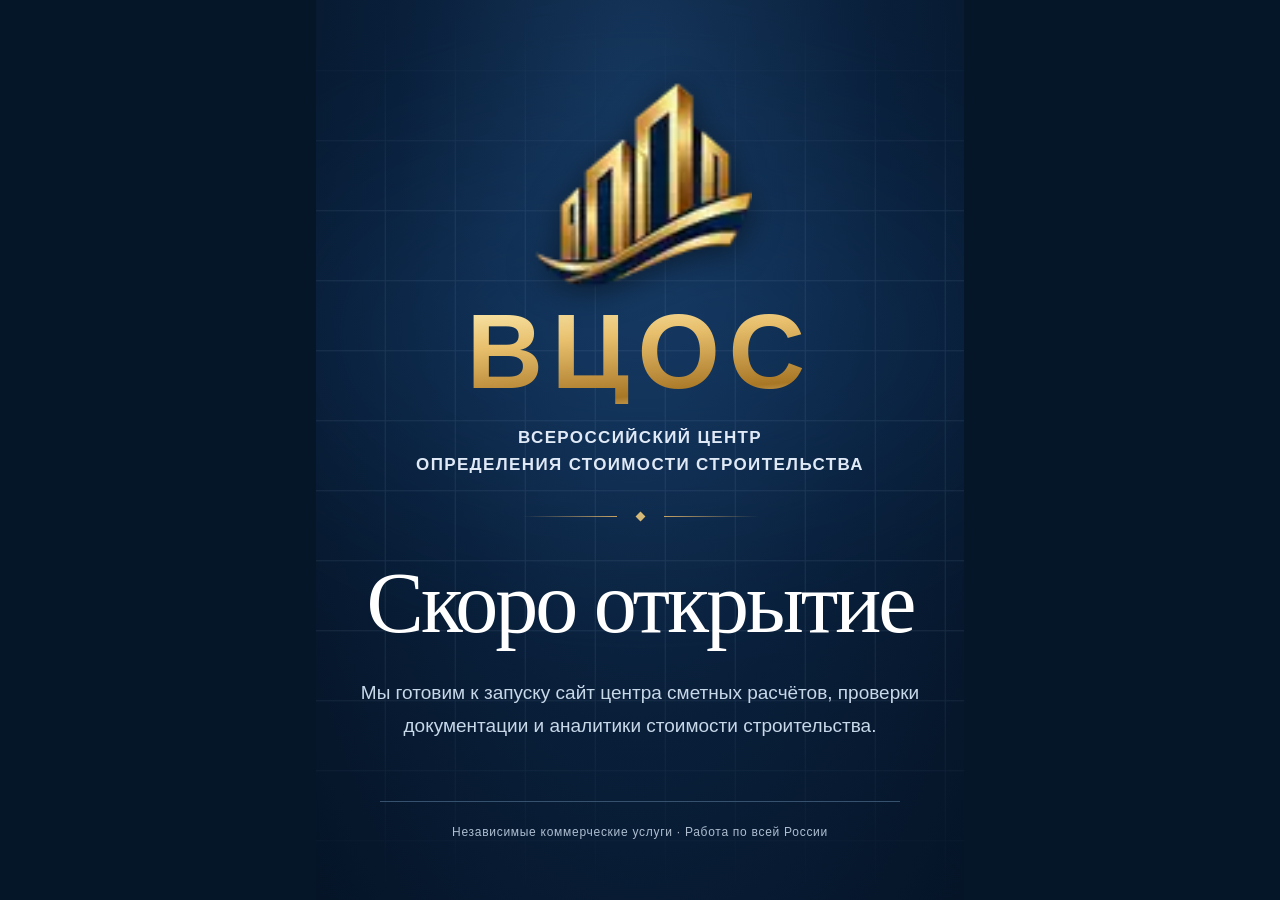
<file: thanks.html>
<!doctype html><html lang="ru"><head><meta charset="utf-8"><meta name="viewport" content="width=device-width,initial-scale=1"><meta name="robots" content="noindex,nofollow"><title>Способ отправки заявки изменился</title><style>body{margin:0;background:#081e35;min-height:100vh;display:grid;place-items:center;color:#f3f9ff;font:16px/1.6 "Segoe UI",Arial,sans-serif}.wrap{max-width:650px;padding:36px}h1{font:normal 44px Georgia,serif}p{color:#d1dfed}a{display:inline-block;background:white;color:#102c47;padding:13px 22px;text-decoration:none;font-weight:bold}</style><link rel="stylesheet" href="/assets/coming-soon.css">
</head><body>
<div id="vcos-prelaunch-screen" role="main" aria-label="ВЦОС — скоро открытие">
<div class="vcos-stage">
 <img class="vcos-mark" src="/assets/vcos-gold-icon.webp" width="112" height="112" alt="Золотой знак ВЦОС — архитектурный силуэт">
 <div class="vcos-name">ВЦОС</div>
 <p class="vcos-full">Всероссийский центр<br>определения стоимости строительства</p>
 <div class="vcos-rule" aria-hidden="true"><span></span></div>
 <h1>Скоро открытие</h1>
 <p class="vcos-message">Мы готовим к запуску сайт центра сметных расчётов, проверки документации и аналитики стоимости строительства.</p>
 <p class="vcos-footnote">Независимые коммерческие услуги · Работа по всей России</p>
</div>
</div>
<main class="wrap"><h1>Способ отправки заявки изменился</h1><p>Сервис автоматической отправки временно недоступен. Вернитесь к форме «Смета-скан» и откройте готовое письмо или скопируйте заявку. Для доставки письма необходимо нажать «Отправить» в своей почте.</p><a href="./#scan">Вернуться к форме</a></main></body></html>
</file>
<file: assets/vcos-brand.css>
/* Brand lockup based on approved gold VЦОС logo direction #6.
   Icon extracted from the approved original; typography is native, crisp and accessible. */
.brand-lockup{display:inline-flex;align-items:center;gap:11px;flex:0 0 auto;min-width:0;text-decoration:none!important;color:#fff!important;max-width:360px}
.brand-lockup:hover{text-decoration:none!important}
.brand-icon{width:70px;height:68px;object-fit:contain;flex:none;display:block;filter:drop-shadow(0 1px 3px #0004)}
.brand-copy{display:flex;flex-direction:column;justify-content:center;min-width:0}
.brand-word{display:block;font-family:"Segoe UI",Arial,sans-serif;font-size:34px;font-weight:900;line-height:1;letter-spacing:1.2px;color:#efd184;background:linear-gradient(180deg,#fff5bc 0%,#eec56e 32%,#b68026 84%,#f3cf7c 100%);-webkit-background-clip:text;background-clip:text;-webkit-text-fill-color:transparent}
.brand-descriptor{display:block;margin-top:5px;font:650 9px/1.36 "Segoe UI",Arial,sans-serif;letter-spacing:.15px;color:#f4f7fb!important;text-transform:uppercase;opacity:.96}
.header-in>.brand-lockup,.head>.brand-lockup,.header>.brand-lockup{flex-shrink:0}
.brand-lockup:focus-visible{outline:3px solid #f3d183;outline-offset:4px}
@media(max-width:1150px){.header-in:has(.brand-lockup){flex-wrap:wrap;gap:10px 20px;padding-top:14px;padding-bottom:14px}.header-in:has(.brand-lockup) nav{justify-content:flex-start;gap:12px 20px}}
@media(max-width:720px){.brand-icon{width:59px;height:57px}.brand-word{font-size:29px}.brand-descriptor{font-size:8px}.brand-lockup{gap:9px}.header-in:has(.brand-lockup){align-items:flex-start}.header-in:has(.brand-lockup) nav{gap:12px 16px}.head:has(.brand-lockup){align-items:flex-start}}
/* Expanded "Понимаем задачу" section */
#approach{scroll-margin-top:110px}
#approach .problem-intro{display:grid;grid-template-columns:1fr .85fr;align-items:end;gap:65px;margin:16px 0 36px}
#approach .problem-intro h2{margin:0;font-size:clamp(35px,4vw,55px);color:#fff}
#approach .problem-intro p{margin:0 0 6px;font-size:16px;line-height:1.75;color:#cbdde9}
.problem-two{display:grid;grid-template-columns:repeat(2,minmax(0,1fr));gap:18px}
.problem-card{min-width:0;background:#102f4b;border:1px solid #456784;padding:30px 30px 28px}
.problem-card-customer{background:#163950}
.problem-role{font-size:11px;letter-spacing:1.6px;font-weight:800;text-transform:uppercase;color:#d2b87e}
.problem-card h3{font:normal clamp(24px,2.6vw,32px)/1.2 Georgia,serif;margin:15px 0 22px;color:#fff}
.problem-card ol{margin:0 0 23px;padding:0;list-style:none;counter-reset:pb}
.problem-card li{counter-increment:pb;display:flex;align-items:baseline;gap:13px;color:#dbe8f2;line-height:1.55;font-size:14px;padding:13px 0;border-bottom:1px solid #42617b}
.problem-card li:first-child{border-top:1px solid #42617b}
.problem-card li::before{content:counter(pb,decimal-leading-zero);font:700 13px Georgia,serif;color:#dec58b;flex:0 0 27px}
.problem-link{display:inline-block;border-bottom:1px solid #cae1f0;color:#eaf5fd;font-size:14px;font-weight:700}
.problem-link:hover{color:#fff}
.problem-action{display:flex;align-items:center;justify-content:space-between;gap:22px;margin-top:30px}
.problem-action p{max-width:720px;font-size:13px;color:#d2dfeb}
.problem-action .btn{white-space:nowrap}
@media(max-width:900px){#approach .problem-intro{grid-template-columns:1fr;gap:13px}.problem-two{grid-template-columns:1fr}}
@media(max-width:600px){.problem-card{padding:24px 20px}.problem-action{flex-direction:column;align-items:stretch}.problem-action .btn{text-align:center}.problem-card h3{font-size:26px}}
</file>
<file: assets/coming-soon.css>
/* ВЦОС — режим «Скоро открытие».
   Снять заставку: заменить содержание этого CSS на:
   #vcos-prelaunch-screen { display:none!important; }
   Публичные страницы/редактор и meta robots восстановить по инструкции LAUNCH_MODE.md. */
/* Hide public contents on all ordinary pages; the repo and HTML source remain public. */
body > :not(#vcos-prelaunch-screen){display:none!important}
html,body{min-height:100%!important}
body{margin:0!important;background:#061629!important;overflow-x:hidden!important}
#vcos-prelaunch-screen{
  display:flex!important;align-items:center;justify-content:center;box-sizing:border-box;
  position:relative;isolation:isolate;min-height:100vh;min-height:100svh;
  padding:62px 24px 44px;overflow:hidden;
  background:radial-gradient(ellipse at 50% 15%,#16375d 0%,#091f3a 53%,#051427 100%);
  color:#f7fbff;font:16px/1.65 "Segoe UI",Arial,sans-serif;text-align:center;
}
#vcos-prelaunch-screen *{box-sizing:border-box}
#vcos-prelaunch-screen::before{
  content:"";position:absolute;inset:0;pointer-events:none;opacity:.13;
  background-image:linear-gradient(90deg,transparent 97%,#8aa4c1 100%),
      linear-gradient(0deg,transparent 97%,#8aa4c1 100%);
  background-size:70px 70px;mask-image:linear-gradient(180deg,transparent,#000 25%,#000 72%,transparent);
}
#vcos-prelaunch-screen::after{
  content:"";position:absolute;z-index:-1;left:50%;top:37%;width:min(720px,86vw);height:360px;
  transform:translate(-50%,-50%);border-radius:50%;background:#215b9e;filter:blur(100px);opacity:.20;pointer-events:none;
}
#vcos-prelaunch-screen .vcos-stage{position:relative;z-index:2;width:min(940px,100%);margin:auto}
#vcos-prelaunch-screen .vcos-mark{
  width:224px;height:214px;object-fit:contain;display:block;margin:0 auto 8px;
  filter:drop-shadow(0 5px 16px #0008);
}
#vcos-prelaunch-screen .vcos-name{
  display:block;font-size:clamp(51px,9vw,106px);line-height:1;font-weight:900;letter-spacing:.08em;margin:0;
  color:#f6dda1;background:linear-gradient(175deg,#fff4be 5%,#e8c06e 39%,#a87726 78%,#eed391 95%);
  background-clip:text;-webkit-background-clip:text;-webkit-text-fill-color:transparent;
}
#vcos-prelaunch-screen .vcos-full{
  margin:20px auto 0;max-width:560px;font-size:clamp(13px,1.5vw,17px);font-weight:650;
  line-height:1.6;letter-spacing:.08em;text-transform:uppercase;color:#e0e9f6;
}
#vcos-prelaunch-screen .vcos-rule{
  display:flex;justify-content:center;align-items:center;gap:20px;margin:35px auto 35px;
}
#vcos-prelaunch-screen .vcos-rule::before,#vcos-prelaunch-screen .vcos-rule::after{
  content:"";height:1px;width:95px;background:linear-gradient(90deg,transparent,#c6a365);
}
#vcos-prelaunch-screen .vcos-rule::after{transform:rotate(180deg)}
#vcos-prelaunch-screen .vcos-rule span{width:7px;height:7px;transform:rotate(45deg);background:#d7b977}
#vcos-prelaunch-screen h1{color:#fff!important;font-family:Georgia,"Times New Roman",serif!important;
  font-size:clamp(46px,7vw,86px)!important;font-weight:normal!important;line-height:1.13!important;
  margin:0 0 24px!important;letter-spacing:-.035em!important}
#vcos-prelaunch-screen .vcos-message{max-width:600px;margin:0 auto;font-size:clamp(15px,1.8vw,19px);line-height:1.75;color:#c7d8e9}
#vcos-prelaunch-screen .vcos-footnote{
  margin:58px auto 0;padding-top:21px;max-width:520px;
  border-top:1px solid #36516d;font-size:12px;letter-spacing:.06em;color:#aebed0;
}
#vcos-prelaunch-screen a{color:#e8cb83;text-decoration:underline}
@media(max-width:650px){
 #vcos-prelaunch-screen{padding:36px 20px}
 #vcos-prelaunch-screen .vcos-mark{width:152px;height:146px}
 #vcos-prelaunch-screen .vcos-full{max-width:330px;letter-spacing:.035em}
 #vcos-prelaunch-screen .vcos-rule{margin:27px auto}
 #vcos-prelaunch-screen .vcos-footnote{margin-top:44px}
}
@media(prefers-reduced-motion:reduce){#vcos-prelaunch-screen *{scroll-behavior:auto!important}}

@media(max-height:760px) and (min-width:651px){#vcos-prelaunch-screen{padding:32px 20px}#vcos-prelaunch-screen .vcos-mark{width:168px;height:160px}#vcos-prelaunch-screen .vcos-footnote{margin-top:27px}}
</file>
